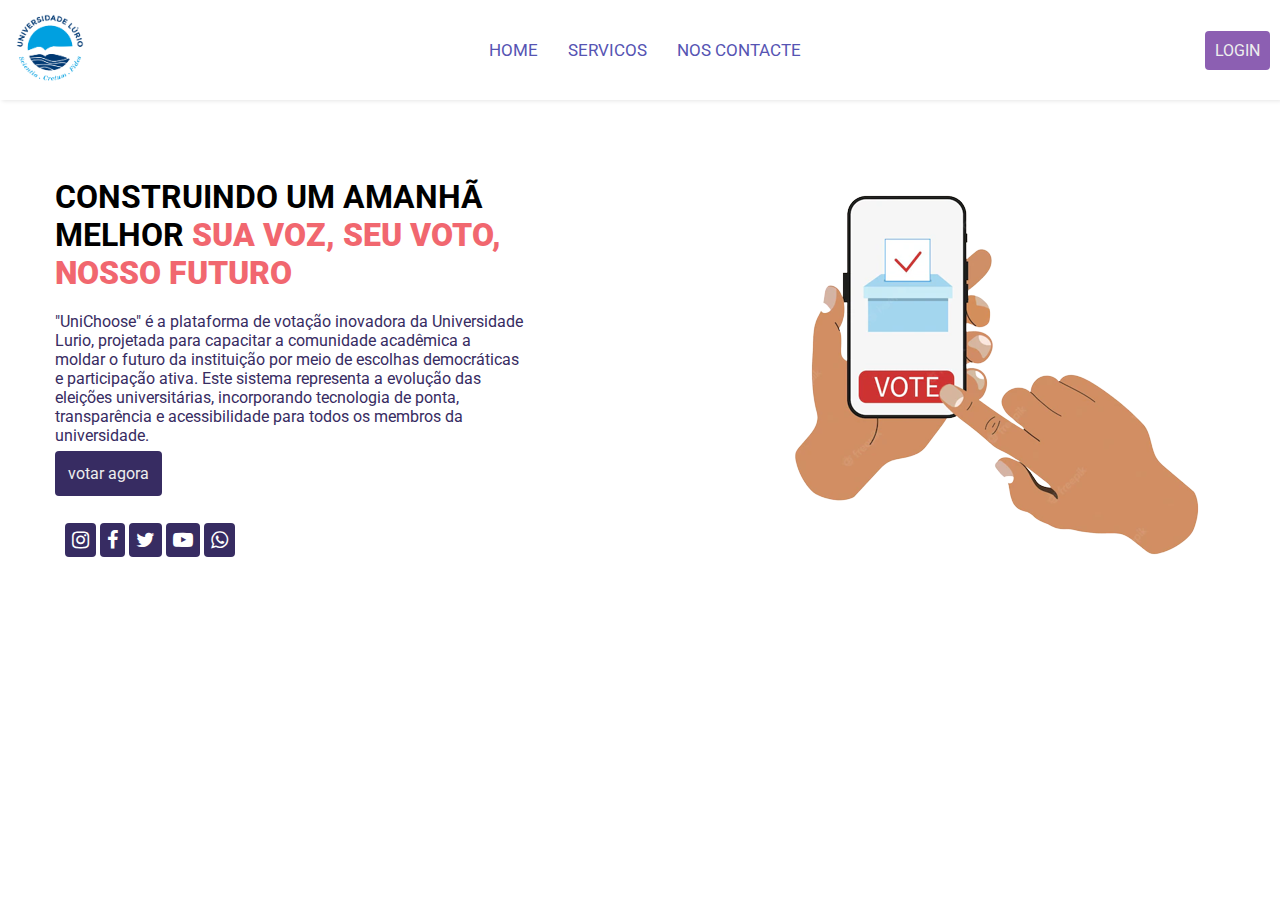
<file: Index.html>
<!DOCTYPE html>
<html>
<head>
    <link rel="shortcut icon" href="imagens/309480124_617936913180048_8810415709311915754_n__1_-removebg-preview.png" type="image/x-icon">
    <link rel="stylesheet" href="css/estilo.css">
    <meta charset="UTF-8" />
    <link rel="stylesheet" href="https://cdnjs.cloudflare.com/ajax/libs/font-awesome/4.7.0/css/font-awesome.min.css">
    <title>Pagina Inicial</title>
</head>
<body>
    <!*--- NAV   --!>
    <nav>
        <div class="logoImg"><img src="imagens/309480124_617936913180048_8810415709311915754_n__1_-removebg-preview.png" alt="" srcset="">
        </div>
        <ul>
            <li> <a href="#">Home</a></li>
            <li> <a href="#">Servicos</a></li>
            <li> <a href="#">nos contacte</a></li>
            <li id="mobileLogin"> <a href="login.html"><button>LIGIN</button></a></li>         
        </ul>
        <a href="login.html">        <div class="login">LOGIN</div>
        </a>
        <div class="menu-icon"> <img src="imagens/menu.png" alt=""></div>
    </nav>

    <div  class="container">
             <main>
            <div class="text-bx">
                <h1>Construindo um Amanhã Melhor <b>Sua Voz, Seu Voto, Nosso Futuro</b></h1>
                <p> 
                    "UniChoose" é a plataforma de votação inovadora da Universidade Lurio, projetada para capacitar a comunidade acadêmica a moldar o futuro da instituição por meio de escolhas democráticas e participação ativa. Este sistema representa a evolução das eleições universitárias, incorporando tecnologia de ponta, transparência e acessibilidade para todos os membros da universidade.</p>
                <br>    
                <a id="vota" href="login.html">  votar agora</a>
                <div class="medias-sociais">
                    <a href="#"> <i class="fa fa-instagram"></i></a>
                    <a href="#"> <i class="fa fa-facebook"></i></a>
                    <a href="#"> <i class="fa fa-twitter"></i></a>
                    <a href="#"> <i class="fa fa-youtube-play"></i></a>
                    <a href="#"> <i class="fa fa-whatsapp"></i></a>
                </div>
            </div>
            <div class="img-bx">
                <img src="imagens/image-removebg-preview.png" alt="">
            </div>
        </main>
    </div>
    <script src="js/main.js"></script>
</body>
</html>
</file>
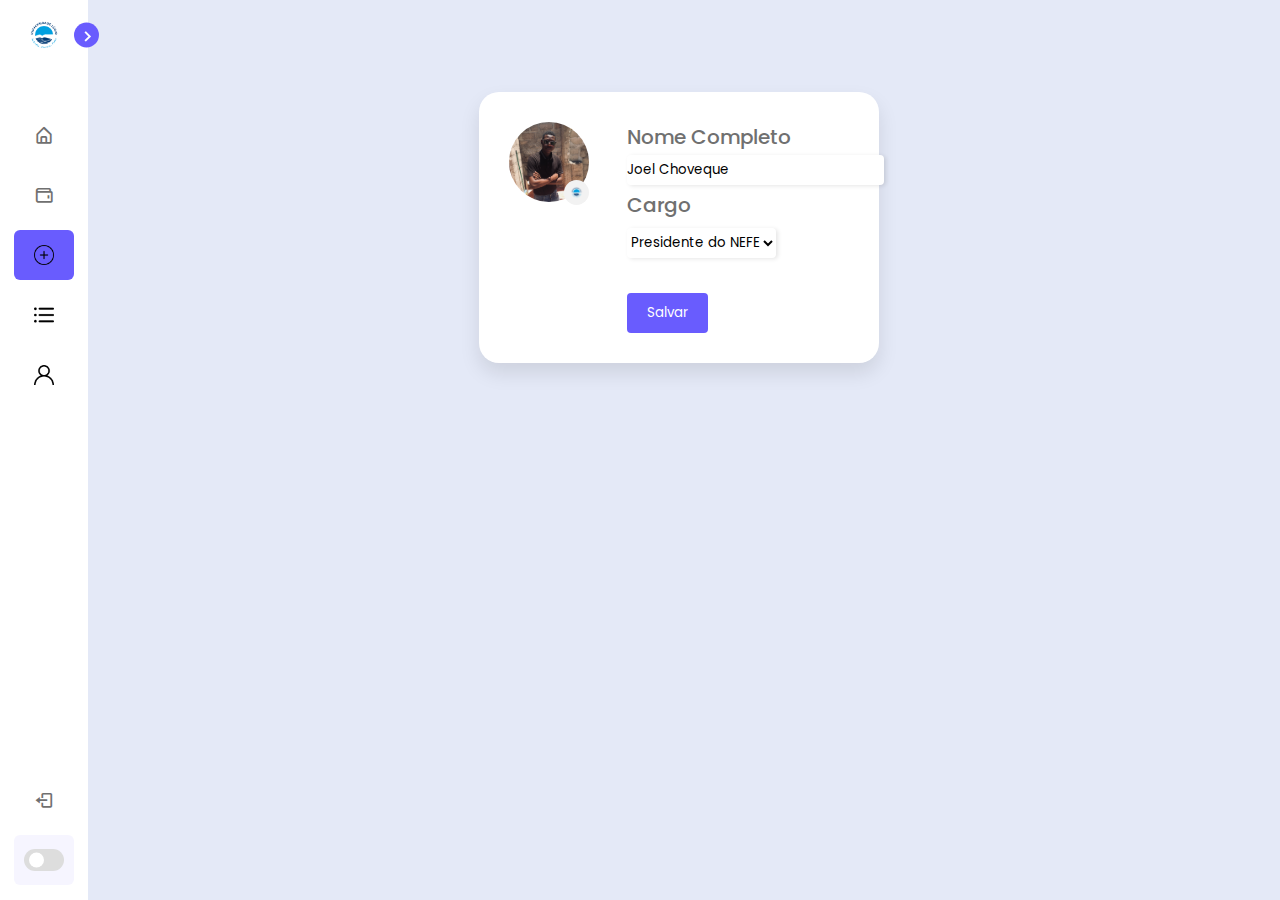
<file: CadastroCandidato.html>
<!-- Coding by CodingLab | www.codinglabweb.com -->
<!DOCTYPE html>
<html lang="en">
<head>
    <link rel="shortcut icon" href="imagens/309480124_617936913180048_8810415709311915754_n__1_-removebg-preview.png" type="image/x-icon">
    
    <link rel="stylesheet" href="css/UniChoice.css">
    <meta charset="UTF-8">
    <meta http-equiv="X-UA-Compatible" content="IE=edge">
    <meta name="viewport" content="width=device-width, initial-scale=1.0">
    <script src="https://code.jquery.com/jquery-3.6.0.min.js"></script>
    <!----======== CSS ======== -->
    <link rel="stylesheet" href="css/cadastroCandidato.css">
    <!----===== Boxicons CSS ===== -->
	<link rel="stylesheet" href="css/">
    <link href='https://unpkg.com/boxicons@2.1.1/css/boxicons.min.css' rel='stylesheet'>
    
</head>
<title>CadastroCandidato</title>
<body>
    <nav class="sidebar close">
        <header>
            <div class="image-text">
                <span class="image">
                    <img src="imagens/309480124_617936913180048_8810415709311915754_n__1_-removebg-preview.png" alt="">
                </span>

                <div class="text logo-text">
                    <span class="name">UniChoice</span>
                    <span class="profession">Unilurio</span>
                </div>
            </div>

            <i class='bx bx-chevron-right toggle'></i>
        </header>

        <div class="menu-bar">
            <div class="menu">

                <li class="search-box">
                    <i class='bx bx-search icon'></i>
                    <input type="text" placeholder="Search...">
                </li>

                <ul class="menu-links">
                    <li class="nav-link">
                        <a  href="ResumoAdmin.html">
                            <i class='bx bx-home-alt icon' ></i>
                            <span class="text nav-text">Dashboard</span>
                        </a>
                    </li>
                    <li class="nav-link">
                        <a id="" href="CadastroTitulo.html">
                            <i class="bx bx-wallet icon"></i>
                            <span class="text nav-text"> Add Eleicao</span>
                        </a>
                    </li>
                    <li class="nav-link">
                        <a id="aberto" href="CadastroCandidato.html">
                            <img src="imagens/icon/add (1).png" alt="">&nbsp;&nbsp;&nbsp;&nbsp;&nbsp;
                            <span class="text nav-text">Add Candidato</span>
                        </a>
                    <li class="nav-link">
                      <a id="" href="GerenciamentoUniChoice.html">
                          <img src="imagens/icon/list.png" alt="">&nbsp;&nbsp;&nbsp;&nbsp;&nbsp;
                          <span class="text nav-text">Lista</span>
                      </a>

                  </li>
                    <li class="nav-link">
                        <a  href="Perfiladmin.html">
                            <img src="imagens/icon/user.png" alt="">&nbsp;&nbsp;&nbsp;&nbsp;&nbsp;
                            <span class="text nav-text">Perfil</span>
                        </a>
                    </li>

                </ul>
            </div>

            <div class="bottom-content">
                <li class="">
                    <a href="login.html">
                        <i class='bx bx-log-out icon' ></i>
                        <span class="text nav-text">sair</span>
                    </a>
                </li>

                <li class="mode">
                    <div class="sun-moon">
                        <i class='bx bx-moon icon moon'></i>
                        <i class='bx bx-sun icon sun'></i>
                    </div>
                    <span class="mode-text text">Modo escuro</span>

                    <div class="toggle-switch">
                        <span class="switch"></span>
                    </div>
                </li>
            </div>
        </div>
    </nav>

    <section class="home">
        <div class="text">
            <div class="cataoBody">
                <div class="card">
                    <div class="left">
                        <label for="profileImageInput">
                            <img class="profile_img" src="imagens/IMG_0091.jpg" alt="">
                            <div class="flag_wrapper">
                                <img class="flag" src="imagens/309480124_617936913180048_8810415709311915754_n__1_-removebg-preview.png" alt="South Korean Flag" />
                            </div>
                        </label>
                        <input type="file" id="profileImageInput" style="display: none;">
                    </div>
                    <div class="right">
                        <div class="right">
                            <!-- Add the form for editing here -->
                            <form class="is-readonly">
                                <div class="form-group">
                                    <label for="editName">Nome Completo</label>
                                    <input type="text" class="form-control no-border" id="editName" placeholder="Name" value="Joel Choveque" >
                                </div>
                                <p></p>
                                <div class="form-group">
                                    <label for="editCurso">Cargo</label><p></p>
                                    <select class="form-control no-border" id="editCurso">
                                        <option value="Engenharia Informatica">Presidente do NEFE</option>
                                        <option value="Outro Curso">Regito academico</option>
                                        <option value="Mais Opções">Mais Opções</option>
                                        <option value="Etc">Etc</option>
                                    </select>
                                    <p></p>
                                    <p></p>
                                </div>
                                <br>
                                <button type="button" class="btn btn-default btn-edit">Salvar</button>
                            </form>
                            <!-- End of the form -->
                        </div>
                        <!-- ... (o restante do seu código permanece o mesmo) ... -->
                    </div>
                </div>
            </div>
        </div>
    </section>
    

    <!-- JavaScript code for toggling edit mode and saving changes -->
    <script>
        $(document).ready(function(){
            $('.btn-edit').on('click', function(){
                var $form = $(this).closest('form');
                var isReadonly = $form.hasClass('is-readonly');
                
                if (isReadonly) {
                    $form.find('input').prop('disabled', false);
                    $(this).text('Salvar');
                } else {
                    $form.find('Salvar').prop('disabled', false);
                   
                }
                
                $form.toggleClass('is-readonly');
            });
    
            $('#profileImageInput').on('change', function() {
                var input = this;
                if (input.files && input.files[0]) {
                    var reader = new FileReader();
    
                    reader.onload = function(e) {
                        // Exiba a imagem carregada no elemento de imagem com a classe 'profile_img'
                        $('.profile_img').attr('src', e.target.result);
                    };
    
                    reader.readAsDataURL(input.files[0]);
                }
            });
        });


    </script>
     

    <script src="js/script.js"></script>

</body>
</html>
</file>
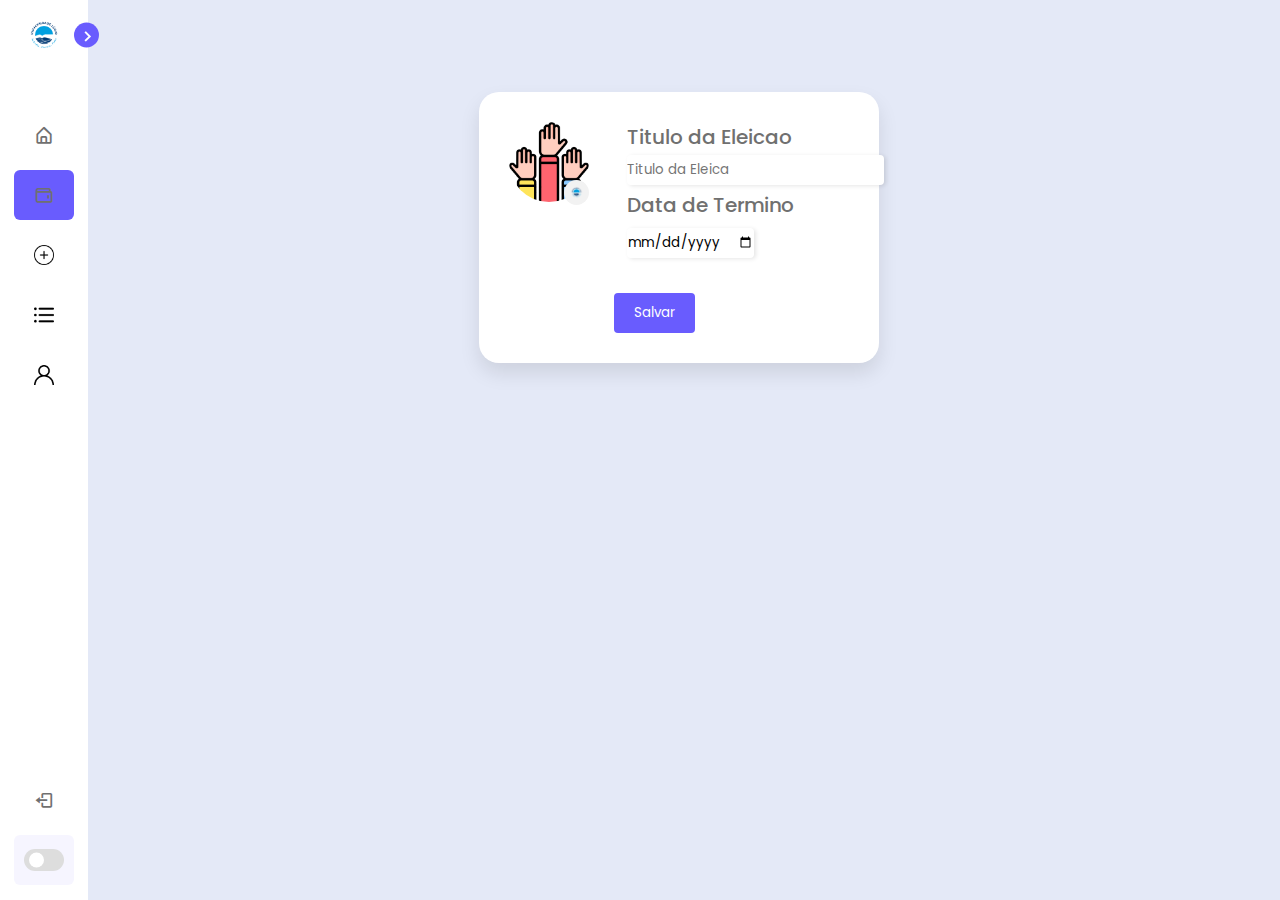
<file: CadastroTitulo.html>
<!-- Coding by CodingLab | www.codinglabweb.com -->
<!DOCTYPE html>
<html lang="en">
<head>
    <link rel="shortcut icon" href="imagens/309480124_617936913180048_8810415709311915754_n__1_-removebg-preview.png" type="image/x-icon">
    
    <link rel="stylesheet" href="css/UniChoice.css">
    <meta charset="UTF-8">
    <meta http-equiv="X-UA-Compatible" content="IE=edge">
    <meta name="viewport" content="width=device-width, initial-scale=1.0">
    <script src="https://code.jquery.com/jquery-3.6.0.min.js"></script>
    <!----======== CSS ======== -->
    <link rel="stylesheet" href="css/cadastroCandidato.css">
    <!----===== Boxicons CSS ===== -->
	<link rel="stylesheet" href="css/">
    <link href='https://unpkg.com/boxicons@2.1.1/css/boxicons.min.css' rel='stylesheet'>
    
</head>
<title>CadastroCandidato</title>
<body>
    <nav class="sidebar close">
        <header>
            <div class="image-text">
                <span class="image">
                    <img src="imagens/309480124_617936913180048_8810415709311915754_n__1_-removebg-preview.png" alt="">
                </span>

                <div class="text logo-text">
                    <span class="name">UniChoice</span>
                    <span class="profession">Unilurio</span>
                </div>
            </div>

            <i class='bx bx-chevron-right toggle'></i>
        </header>

        <div class="menu-bar">
            <div class="menu">

                <li class="search-box">
                    <i class='bx bx-search icon'></i>
                    <input type="text" placeholder="Search...">
                </li>

                <ul class="menu-links">
                    <li class="nav-link">
                        <a  href="ResumoAdmin.html">
                            <i class='bx bx-home-alt icon' ></i>
                            <span class="text nav-text">Dashboard</span>
                        </a>
                    </li>
                    <li class="nav-link">
                        <a id="aberto" href="CadastroTitulo.html">
                            <i class="bx bx-wallet icon"></i>
                            <span class="text nav-text"> Add Eleicao</span>
                        </a>
                    </li>
                    <li class="nav-link">
                        <a id="" href="CadastroCandidato.html">
                            <img src="imagens/icon/add (1).png" alt="">&nbsp;&nbsp;&nbsp;&nbsp;&nbsp;
                            <span class="text nav-text">Add Candidato</span>
                        </a>

                    <li class="nav-link">
                      <a id="" href="GerenciamentoUniChoice.html">
                          <img src="imagens/icon/list.png" alt="">&nbsp;&nbsp;&nbsp;&nbsp;&nbsp;
                          <span class="text nav-text">Lista</span>
                      </a>

                  </li>
                    <li class="nav-link">
                        <a  href="Perfiladmin.html">
                            <img src="imagens/icon/user.png" alt="">&nbsp;&nbsp;&nbsp;&nbsp;&nbsp;
                            <span class="text nav-text">Perfil</span>
                        </a>
                    </li>

                </ul>
            </div>

            <div class="bottom-content">
                <li class="">
                    <a href="login.html">
                        <i class='bx bx-log-out icon' ></i>
                        <span class="text nav-text">sair</span>
                    </a>
                </li>

                <li class="mode">
                    <div class="sun-moon">
                        <i class='bx bx-moon icon moon'></i>
                        <i class='bx bx-sun icon sun'></i>
                    </div>
                    <span class="mode-text text">Modo escuro</span>

                    <div class="toggle-switch">
                        <span class="switch"></span>
                    </div>
                </li>
            </div>
        </div>
    </nav>

    <section class="home">
        <div class="text">
            <div class="cataoBody">
                <div class="card">
                    <div class="left">
                        <label for="profileImageInput">
                            <img class="profile_img" src="imagens/icon/raise-hand.png" alt="">
                            <div class="flag_wrapper">
                                <img class="flag" src="imagens/309480124_617936913180048_8810415709311915754_n__1_-removebg-preview.png" alt="South Korean Flag" />
                            </div>
                        </label>
                        <input type="file" id="profileImageInput" style="display: none;">
                    </div>
                    <div class="right">
                        <div class="right">
                            <!-- Add the form for editing here -->
                            <form class="is-readonly">
                                <div class="form-group">
                                    <label for="editName">Titulo da Eleicao</label>
                                    <input type="text" class="form-control no-border" id="editName" placeholder="Titulo da Eleica" value="" >
                                   

                                </div>
                                <p></p>
                                <div class="form-group">
                                    <label for="editDate">Data de Termino</label><p></p>
                                    <input type="date" class="form-control no-border" id="editDate" placeholder="Date">
                                </div>
                                <p></p>

                                    <p></p>
                                    <p></p>
                                </div>
                                <br>
                                <button type="button" class="btn btn-default btn-edit">Salvar</button>
                            </form>
                            <!-- End of the form -->
                        </div>
                        <!-- ... (o restante do seu código permanece o mesmo) ... -->
                    </div>
                </div>
            </div>
        </div>
    </section>
    

    <!-- JavaScript code for toggling edit mode and saving changes -->


    <script src="js/script.js"></script>

</body>
</html>
</file>
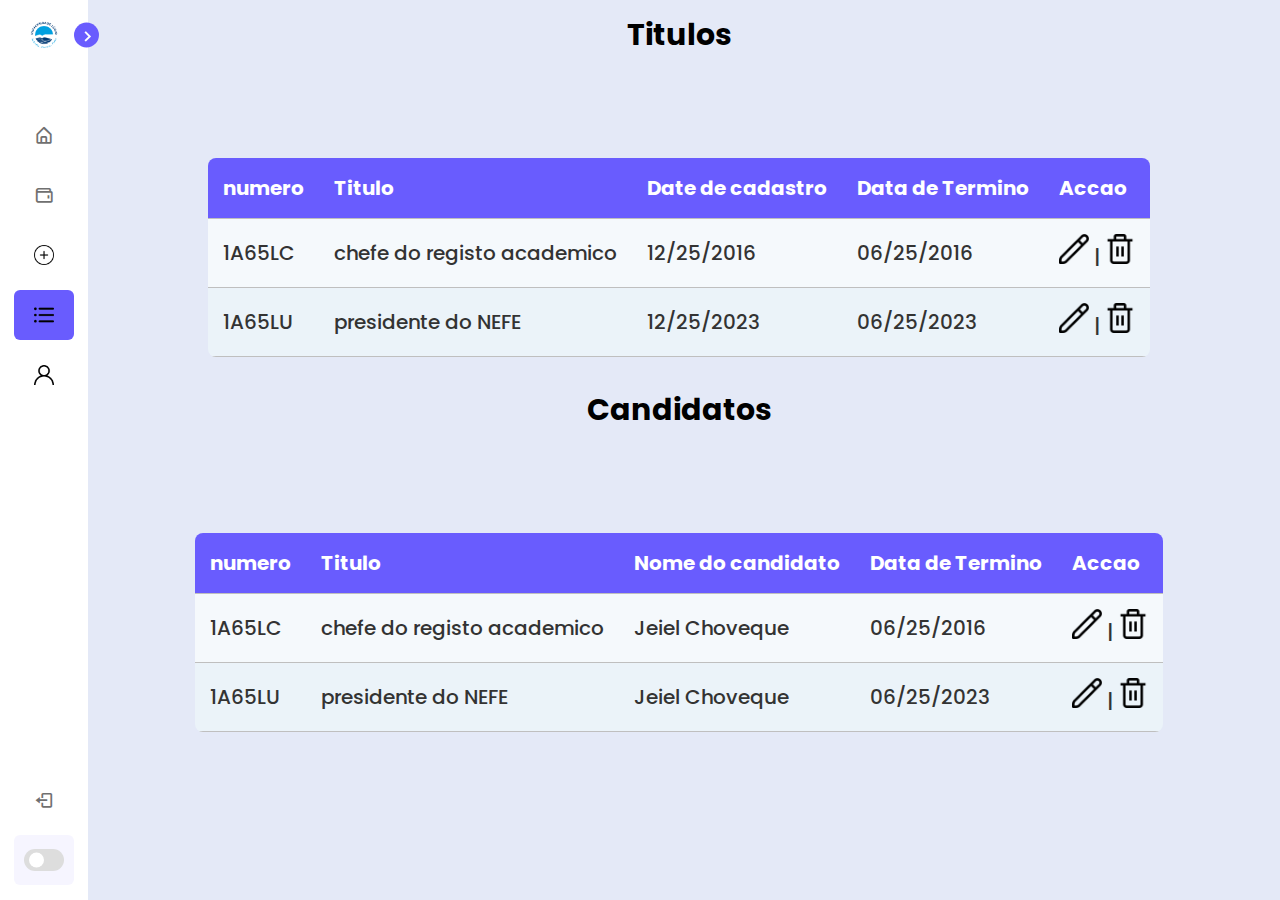
<file: GerenciamentoUniChoice.html>
<!-- Coding by CodingLab | www.codinglabweb.com -->
<!DOCTYPE html>
<html lang="en">
<head>
    <link rel="shortcut icon" href="imagens/309480124_617936913180048_8810415709311915754_n__1_-removebg-preview.png" type="image/x-icon">
    
  
    <meta charset="UTF-8">
    <meta http-equiv="X-UA-Compatible" content="IE=edge">
    <meta name="viewport" content="width=device-width, initial-scale=1.0">
    <script src="https://code.jquery.com/jquery-3.6.0.min.js"></script>
    <!----======== CSS ======== -->
    <link rel="stylesheet" href="css/perfil.css">
    <link rel="stylesheet" href="css/GerenciamentoUniChoice.css">
    <!----===== Boxicons CSS ===== -->
	<link rel="stylesheet" href="css/">
    <link href='https://unpkg.com/boxicons@2.1.1/css/boxicons.min.css' rel='stylesheet'>
    
</head>
<title>Lista</title>
<body>
 
  <nav class="sidebar close">
    <header>
        <div class="image-text">
            <span class="image">
                <img src="imagens/309480124_617936913180048_8810415709311915754_n__1_-removebg-preview.png" alt="">
            </span>

            <div class="text logo-text">
                <span class="name">UniChoice</span>
                <span class="profession">Unilurio</span>
            </div>
        </div>

        <i class='bx bx-chevron-right toggle'></i>
    </header>

    <div class="menu-bar">
        <div class="menu">

            <ul class="menu-links">
                <li class="nav-link">
                    <a  href="ResumoAdmin.html">
                        <i class='bx bx-home-alt icon' ></i>
                        <span class="text nav-text">Dashboard</span>
                    </a>
                </li>
                <li class="nav-link">
                    <a id="" href="CadastroTitulo.html">
                        <i class="bx bx-wallet icon"></i>
                        <span class="text nav-text"> Add Eleicao</span>
                    </a>
                </li>
                <li class="nav-link">
                    <a id="" href="CadastroCandidato.html">
                        <img src="imagens/icon/add (1).png" alt="">&nbsp;&nbsp;&nbsp;&nbsp;&nbsp;
                        <span class="text nav-text">Add Candidato</span>
                    </a>

                <li class="nav-link">
                  <a id="aberto" href="GerenciamentoUniChoice.html">
                      <img src="imagens/icon/list.png" alt="">&nbsp;&nbsp;&nbsp;&nbsp;&nbsp;
                      <span class="text nav-text">Lista</span>
                  </a>

              </li>
                <li class="nav-link">
                    <a  href="Perfiladmin.html">
                        <img src="imagens/icon/user.png" alt="">&nbsp;&nbsp;&nbsp;&nbsp;&nbsp;
                        <span class="text nav-text">Perfil</span>
                    </a>
                </li>

            </ul>
        </div>

        <div class="bottom-content">
            <li class="">
                <a href="login.html">
                    <i class='bx bx-log-out icon' ></i>
                    <span class="text nav-text">sair</span>
                </a>
            </li>

            <li class="mode">
                <div class="sun-moon">
                    <i class='bx bx-moon icon moon'></i>
                    <i class='bx bx-sun icon sun'></i>
                </div>
                <span class="mode-text text">Modo escuro</span>

                <div class="toggle-switch">
                    <span class="switch"></span>
                </div>
            </li>
        </div>
    </div>
</nav>

<section class="home">
    <div class="text">
            
            <h1>Titulos</h1>  
            <div id="jeiel">
                <div class="container">
   
                    <table class="rwd-table">
                      <tbody>
                        <tr>
                          <th>numero</th>
                          <th>Titulo</th>
                          <th>Date de cadastro</th>
                          <th>Data de Termino</th> 
                          <th>Accao</th>              
                        </tr>
                        <tr>
                          <td data-th="id">
                            1A65LC
                          </td>
                          <td data-th=" Titulo">
                            chefe do registo academico 
                          </td>
                          <td data-th="Date de cadastro">
                              12/25/2016
                          </td>
                          <td data-th="Date de cadastro">
                            06/25/2016
                            <td data-th="Date de cadastro">
                              <div class="accao"> <img src="imagens/icon/pencil.png" alt=""> | <img src="imagens/icon/trash.png" alt=""></div>
                         </tr>
                         <tr>
                          <td data-th="id">
                              1A65LU
                          </td>
                          <td data-th=" Titulo">
                            presidente do NEFE
                          </td>
                          <td data-th="Date de cadastro">
                              12/25/2023
                          </td>
                          <td data-th="Date de cadastro">
                            06/25/2023
                            <td data-th="Date de cadastro">
                                <div class="accao"> <img src="imagens/icon/pencil.png" alt=""> | <img src="imagens/icon/trash.png" alt=""></div>
                         </tr>
                      </tbody>
                    </table>

                    <br>
                    <h1>Candidatos</h1>
                    <table class="rwd-table">
                      <tbody>
                        <tr>
                          <th>numero</th>
                          <th>Titulo</th>
                          <th>Nome do candidato</th>
                          <th>Data de Termino</th> 
                          <th>Accao</th>              
                        </tr>
                        <tr>
                          <td data-th="id">
                            1A65LC
                          </td>
                          <td data-th=" Titulo">
                            chefe do registo academico 
                          </td>
                          <td data-th="Date de cadastro">
                            Jeiel Choveque
                          </td>
                          <td data-th="Date de cadastro">
                            06/25/2016
                            <td data-th="Date de cadastro">
                              <div class="accao"> <img src="imagens/icon/pencil.png" alt=""> | <img src="imagens/icon/trash.png" alt=""></div>
                         </tr>
                         <tr>
                          <td data-th="id">
                              1A65LU
                          </td>
                          <td data-th=" Titulo">
                            presidente do NEFE
                          </td>
                          <td data-th="Date de cadastro">
                              Jeiel Choveque
                          </td>
                          <td data-th="Date de cadastro">
                            06/25/2023
                            <td data-th="Date de cadastro">
                                <div class="accao"> <img src="imagens/icon/pencil.png" alt=""> | <img src="imagens/icon/trash.png" alt=""></div>
                         </tr>
                      </tbody>
                    </table>
                  </div>                   
            </div>
                


        </div>
    </section>

    <!-- JavaScript code for toggling edit mode and saving changes -->
    <script>
        $(document).ready(function(){
            $('.btn-edit').on('click', function(){
                var $form = $(this).closest('form');
                var isReadonly = $form.hasClass('is-readonly');
                
                if (isReadonly) {
                    $form.find('input').prop('disabled', false);
                    $(this).text('Save');
                } else {
                    $form.find('input').prop('disabled', true);
                    $(this).text('Edit');
                }
                
                $form.toggleClass('is-readonly');
            });
    
            $('#profileImageInput').on('change', function() {
                var input = this;
                if (input.files && input.files[0]) {
                    var reader = new FileReader();
    
                    reader.onload = function(e) {
                        // Exiba a imagem carregada no elemento de imagem com a classe 'profile_img'
                        $('.profile_img').attr('src', e.target.result);
                    };
    
                    reader.readAsDataURL(input.files[0]);
                }
            });
        });


    </script>
     

    <script src="js/script.js"></script>

</body>
</html>
</file>
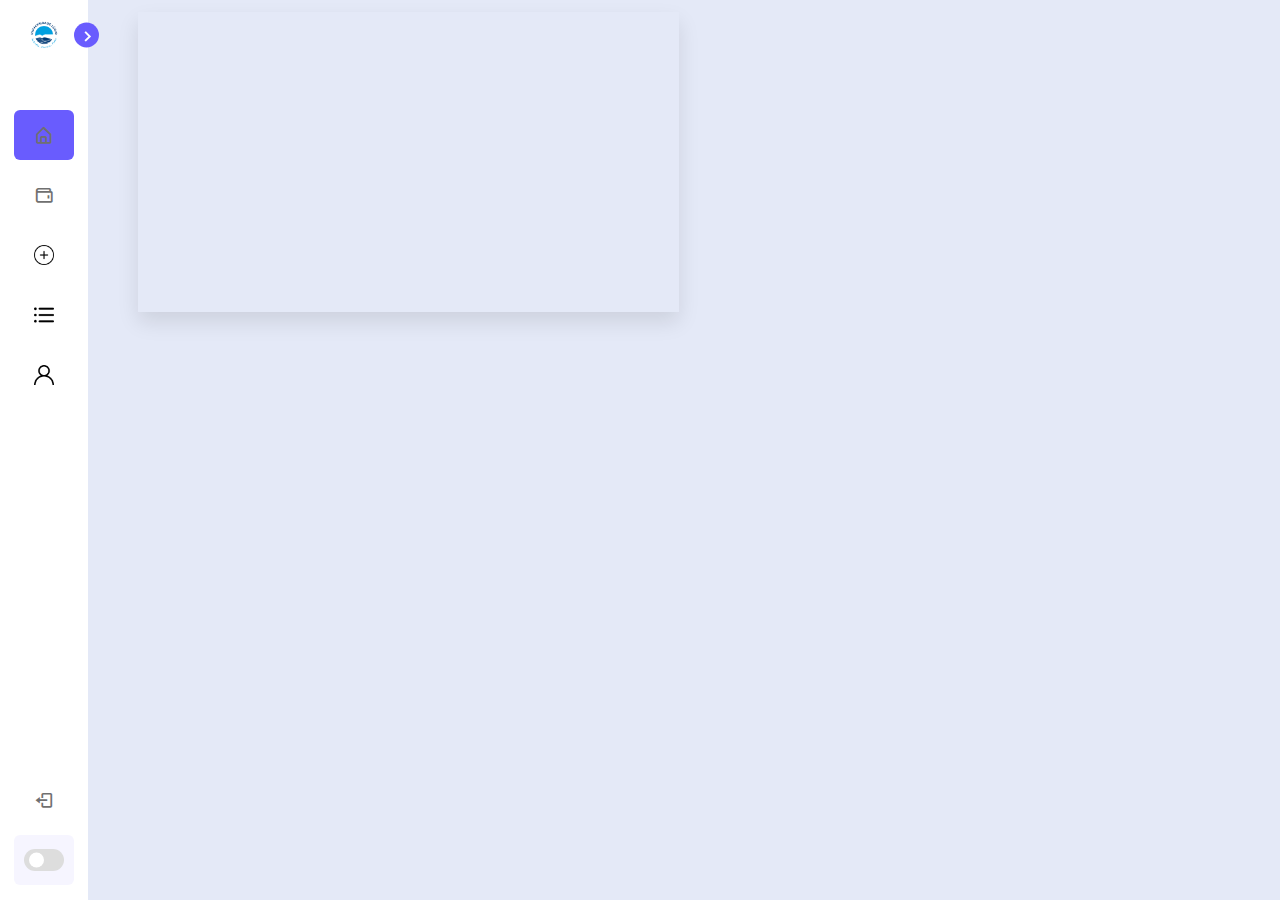
<file: indexAdmin.html>
<!-- Coding by CodingLab | www.codinglabweb.com -->
<!DOCTYPE html>
<html lang="en">
<head>
    <link rel="shortcut icon" href="imagens/309480124_617936913180048_8810415709311915754_n__1_-removebg-preview.png" type="image/x-icon">
    
    <link rel="stylesheet" href="css/UniChoice.css">
    <meta charset="UTF-8">
    <meta http-equiv="X-UA-Compatible" content="IE=edge">
    <meta name="viewport" content="width=device-width, initial-scale=1.0">
    <script src="https://code.jquery.com/jquery-3.6.0.min.js"></script>
    <!----======== CSS ======== -->
    <link rel="stylesheet" href="css/indexAdmin.css">
    <!----===== Boxicons CSS ===== -->
	<link rel="stylesheet" href="css/">
    <link href='https://unpkg.com/boxicons@2.1.1/css/boxicons.min.css' rel='stylesheet'>
    
</head>
<title>indexAdmin</title>
<body>
    <nav class="sidebar close">
        <header>
            <div class="image-text">
                <span class="image">
                    <img src="imagens/309480124_617936913180048_8810415709311915754_n__1_-removebg-preview.png" alt="">
                </span>

                <div class="text logo-text">
                    <span class="name">UniChoice</span>
                    <span class="profession">Unilurio</span>
                </div>
            </div>

            <i class='bx bx-chevron-right toggle'></i>
        </header>

        <div class="menu-bar">
            <div class="menu">

                <li class="search-box">
                    <i class='bx bx-search icon'></i>
                    <input type="text" placeholder="Search...">
                </li>

                <ul class="menu-links">
                    <li class="nav-link">
                        <a id="aberto" href="UniChoose.html">
                            <i class='bx bx-home-alt icon' ></i>
                            <span class="text nav-text">Dashboard</span>
                        </a>
                    </li>
                    <li class="nav-link">
                        <a id="" href="CadastroTitulo.html">
                            <i class="bx bx-wallet icon"></i>
                            <span class="text nav-text"> Add Eleicao</span>
                        </a>
                    </li>
                    <li class="nav-link">
                        <a id="" href="CadastroCandidato.html">
                            <img src="imagens/icon/add (1).png" alt="">&nbsp;&nbsp;&nbsp;&nbsp;&nbsp;
                            <span class="text nav-text">Add Candidato</span>
                        </a>
                    <li class="nav-link">
                      <a id="" href="GerenciamentoUniChoice.html">
                          <img src="imagens/icon/list.png" alt="">&nbsp;&nbsp;&nbsp;&nbsp;&nbsp;
                          <span class="text nav-text">Lista</span>
                      </a>

                  </li>
                    <li class="nav-link">
                        <a  href="Perfiladmin.html">
                            <img src="imagens/icon/user.png" alt="">&nbsp;&nbsp;&nbsp;&nbsp;&nbsp;
                            <span class="text nav-text">Perfil</span>
                        </a>
                    </li>

                </ul>
            </div>

            <div class="bottom-content">
                <li class="">
                    <a href="login.html">
                        <i class='bx bx-log-out icon' ></i>
                        <span class="text nav-text">sair</span>
                    </a>
                </li>

                <li class="mode">
                    <div class="sun-moon">
                        <i class='bx bx-moon icon moon'></i>
                        <i class='bx bx-sun icon sun'></i>
                    </div>
                    <span class="mode-text text">Modo escuro</span>

                    <div class="toggle-switch">
                        <span class="switch"></span>
                    </div>
                </li>
            </div>
        </div>
    </nav>

    <section class="home">
        <div class="text">                    
                <div id="chartContainer" style="height: 300px; width: 100%; "></div>
                <script src="https://cdn.canvasjs.com/canvasjs.min.js"></script>        </div>
    </section>
    

  

    <script src="js/script.js"></script>

</body>
</html>
</file>
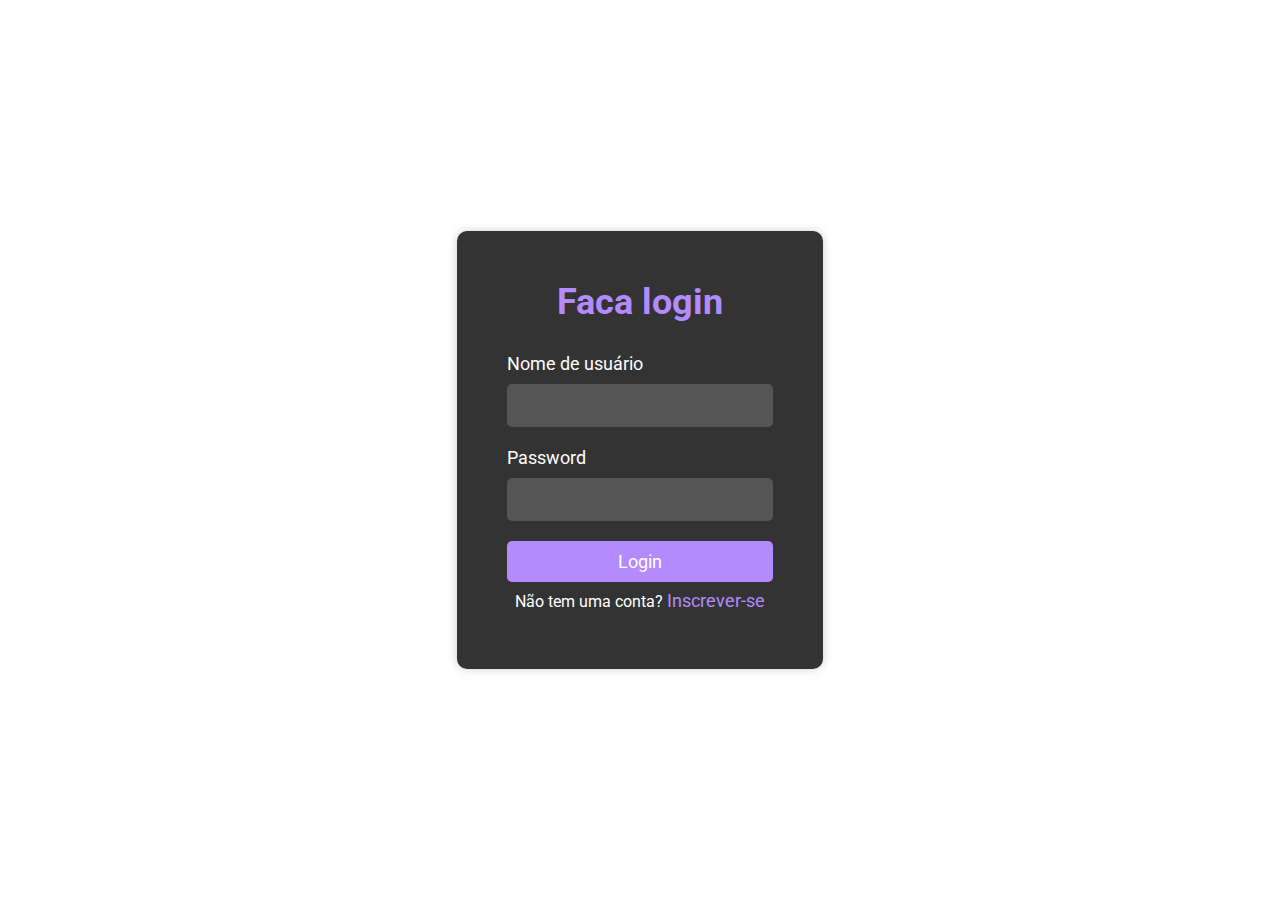
<file: login.html>
<!DOCTYPE html>
<html lang="en">
<head>
    <meta charset="UTF-8">
    <link rel="shortcut icon" href="imagens/309480124_617936913180048_8810415709311915754_n__1_-removebg-preview.png" type="image/x-icon">
    <link rel="stylesheet" href="https://cdnjs.cloudflare.com/ajax/libs/font-awesome/4.7.0/css/font-awesome.min.css">
    <meta name="viewport" content="width=device-width, initial-scale=1.0">
    <link rel="stylesheet" href="css/login.css">
    <title>UniChoice</title>
</head>
<body>
    <div class="container">
        <div class="form-container" id="login-form">
          <h1>Faca  login </h1>
          <form action="UniChoose.html" >
            <label for="username">Nome de usuário</label>
            <input type="text" id="username" name="username" required>
            <label for="password">Password</label>
            <input type="password" id="password" name="password" required>
            <button type="submit">Login</button>
          </form>
          <p>Não tem uma conta? <a href="#" id="signup-link">Inscrever-se</a></p>
        </div>
    
</body>
</html>
</file>
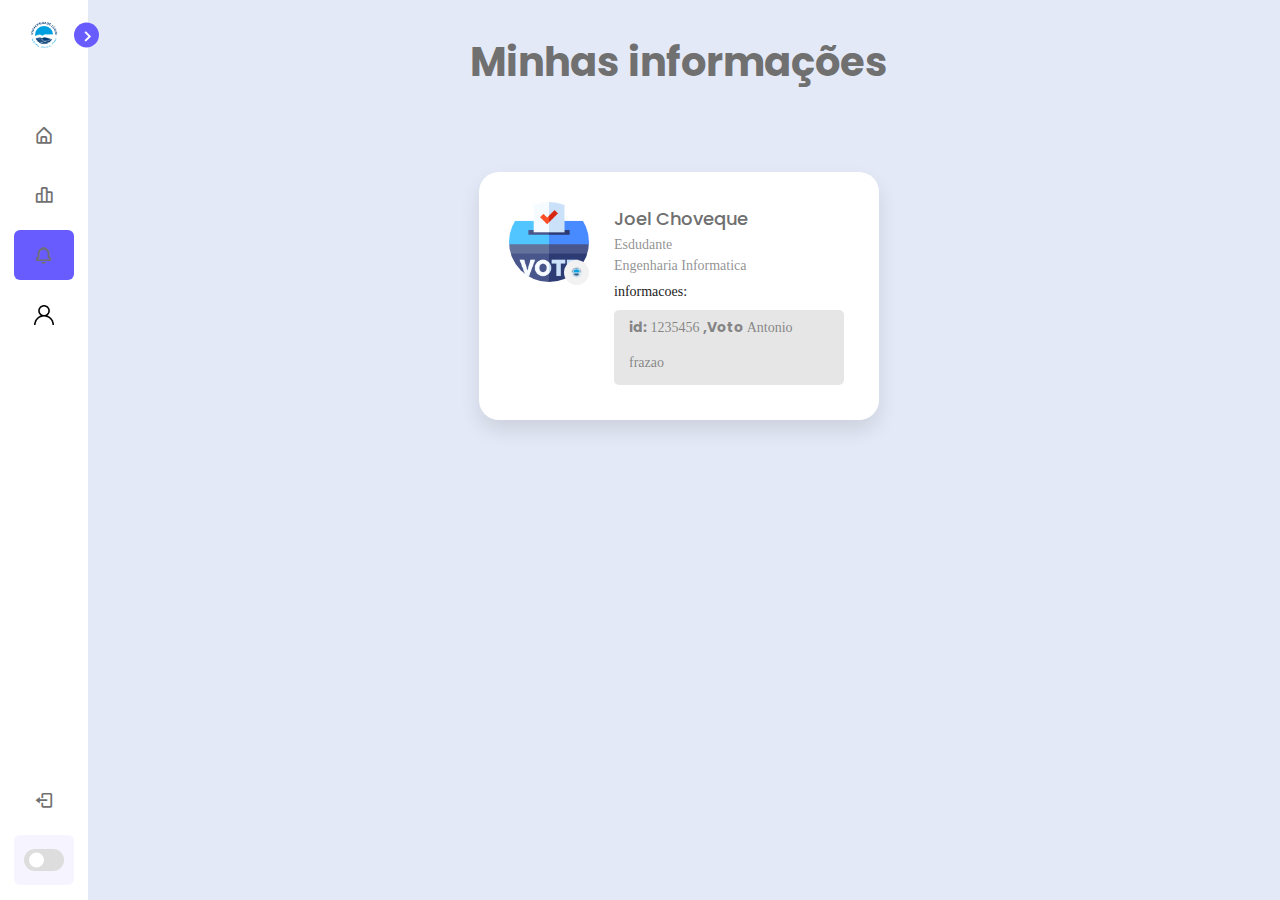
<file: notificacao.html>
<!-- Coding by CodingLab | www.codinglabweb.com -->
<!DOCTYPE html>
<html lang="en">
<head>
    <link rel="shortcut icon" href="imagens/309480124_617936913180048_8810415709311915754_n__1_-removebg-preview.png" type="image/x-icon">
    <link rel="stylesheet" href="css/UniChoice.css">
    <meta charset="UTF-8">
    <meta http-equiv="X-UA-Compatible" content="IE=edge">
    <meta name="viewport" content="width=device-width, initial-scale=1.0">
    
    <!----======== CSS ======== -->
    <link rel="stylesheet" href="css/notificacao.css">
    <!----===== Boxicons CSS ===== -->
	<link rel="stylesheet" href="css/">
    <link href='https://unpkg.com/boxicons@2.1.1/css/boxicons.min.css' rel='stylesheet'>
    
</head>
<title>Notificação</title>
<body>
    <nav class="sidebar close">
        <header>
            <div class="image-text">
                <span class="image">
                    <img src="imagens/309480124_617936913180048_8810415709311915754_n__1_-removebg-preview.png" alt="">
                </span>

                <div class="text logo-text">
                    <span class="name">UniChoice</span>
                    <span class="profession">Unilurio</span>
                </div>
            </div>

            <i class='bx bx-chevron-right toggle'></i>
        </header>

        <div class="menu-bar">
            <div class="menu">

                <li class="search-box">
                    <i class='bx bx-search icon'></i>
                    <input type="text" placeholder="Search...">
                </li>

                <ul class="menu-links">
                    <li class="nav-link">
                        <a  href="UniChoose.html">
                            <i class='bx bx-home-alt icon' ></i>
                            <span class="text nav-text">Dashboard</span>
                        </a>
                    </li>

                    <li class="nav-link">
                        <a href="Resumo.html">
                            <i class='bx bx-bar-chart-alt-2 icon' ></i>
                            <span class="text nav-text">Estatistica</span>
                        </a>
                    </li>

                    <li class="nav-link">
                        <a id="aberto" href="notificacao.html">
                            <i class='bx bx-bell icon'></i>
                            <span class="text nav-text">Notificação</span>
                        </a>
                    </li>

                    <li class="nav-link">
                        <a href="Perfil.html">
                            <img src="imagens/icon/user.png" alt="">&nbsp;&nbsp;&nbsp;&nbsp;&nbsp;
                            <span class="text nav-text">Perfil</span>
                        </a>
                    </li>

                </ul>
            </div>

            <div class="bottom-content">
                <li class="">
                    <a href="login.html">
                        <i class='bx bx-log-out icon' ></i>
                        <span class="text nav-text">sair</span>
                    </a>
                </li>

                <li class="mode">
                    <div class="sun-moon">
                        <i class='bx bx-moon icon moon'></i>
                        <i class='bx bx-sun icon sun'></i>
                    </div>
                    <span class="mode-text text">Modo escuro</span>

                    <div class="toggle-switch">
                        <span class="switch"></span>
                    </div>
                </li>
            </div>
        </div>
    </nav>

    <section class="home">
        <div class="text">
            
            
        <h1>Minhas informações</h1>
			
		<div class="cataoBody">
            <div class="card">
                <div class="left">
                    <img class="profile_img" src="imagens/icon/voting-box.png" alt="">
                    <div class="flag_wrapper">
                        <img class="flag" src="imagens/309480124_617936913180048_8810415709311915754_n__1_-removebg-preview.png" alt="South Korean Flag" />
                    </div>
                </div>
                <div class="right">
                    <h2 class="name">Joel Choveque</h2>
                    <p class="title">Esdudante</p>
                    <p class="location"> Engenharia Informatica</p>
                    <div class="interests">
                        <p class="interests_title">informacoes: </p>
                        <span class="interests_item">
                            <strong>id:</strong
                            > 1235456
                                <strong> ,Voto</strong> Antonio frazao
                            </p></span>
                    </div>
                </div>
            </div>
        </div>
        
    
            
        </section>

    <script src="js/script.js"></script>

</body>
</html>
</file>
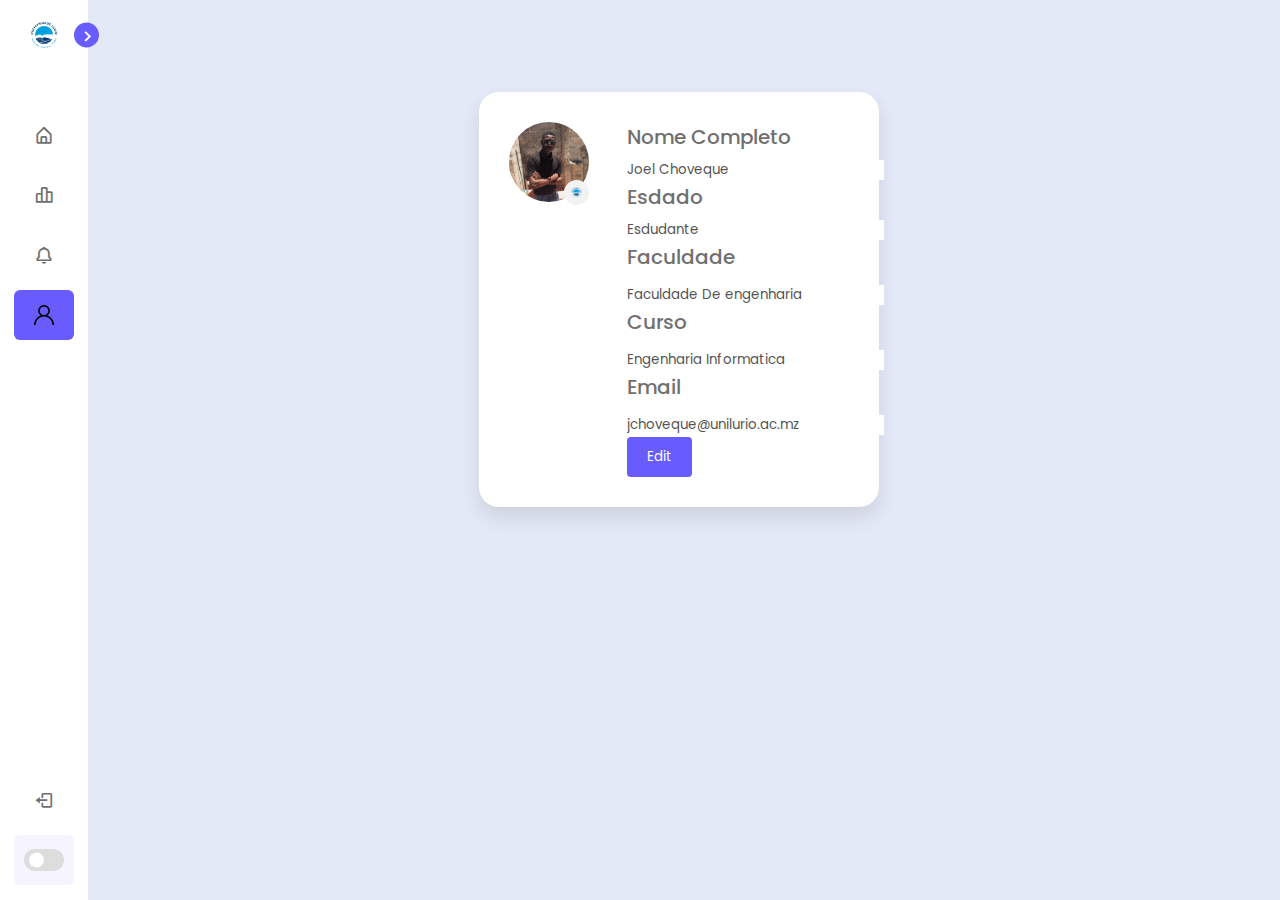
<file: Perfil.html>
<!-- Coding by CodingLab | www.codinglabweb.com -->
<!DOCTYPE html>
<html lang="en">
<head>
    <link rel="shortcut icon" href="imagens/309480124_617936913180048_8810415709311915754_n__1_-removebg-preview.png" type="image/x-icon">
    
    <link rel="stylesheet" href="css/UniChoice.css">
    <meta charset="UTF-8">
    <meta http-equiv="X-UA-Compatible" content="IE=edge">
    <meta name="viewport" content="width=device-width, initial-scale=1.0">
    <script src="https://code.jquery.com/jquery-3.6.0.min.js"></script>
    <!----======== CSS ======== -->
    <link rel="stylesheet" href="css/perfil.css">
    <!----===== Boxicons CSS ===== -->
	<link rel="stylesheet" href="css/">
    <link href='https://unpkg.com/boxicons@2.1.1/css/boxicons.min.css' rel='stylesheet'>
    
</head>
<title>Meu Perfil</title>
<body>
    <nav class="sidebar close">
        <header>
            <div class="image-text">
                <span class="image">
                    <img src="imagens/309480124_617936913180048_8810415709311915754_n__1_-removebg-preview.png" alt="">
                </span>

                <div class="text logo-text">
                    <span class="name">UniChoice</span>
                    <span class="profession">Unilurio</span>
                </div>
            </div>

            <i class='bx bx-chevron-right toggle'></i>
        </header>

        <div class="menu-bar">
            <div class="menu">

                <li class="search-box">
                    <i class='bx bx-search icon'></i>
                    <input type="text" placeholder="Search...">
                </li>

                <ul class="menu-links">
                    <li class="nav-link">
                        <a  href="UniChoose.html">
                            <i class='bx bx-home-alt icon' ></i>
                            <span class="text nav-text">Dashboard</span>
                        </a>
                    </li>

                    <li class="nav-link">
                        <a href="Resumo.html">
                            <i class='bx bx-bar-chart-alt-2 icon' ></i>
                            <span class="text nav-text">Estatistica</span>
                        </a>
                    </li>

                    <li class="nav-link">
                        <a  href="notificacao.html">
                            <i class='bx bx-bell icon'></i>
                            <span class="text nav-text">Notificação</span>
                        </a>
                    </li>

                    <li class="nav-link">
                        <a id="aberto" href="Perfil.html">
                            <img src="imagens/icon/user.png" alt="">&nbsp;&nbsp;&nbsp;&nbsp;&nbsp;
                            <span class="text nav-text">Perfil</span>
                        </a>
                    </li>

                </ul>
            </div>

            <div class="bottom-content">
                <li class="">
                    <a href="login.html">
                        <i class='bx bx-log-out icon' ></i>
                        <span class="text nav-text">sair</span>
                    </a>
                </li>

                <li class="mode">
                    <div class="sun-moon">
                        <i class='bx bx-moon icon moon'></i>
                        <i class='bx bx-sun icon sun'></i>
                    </div>
                    <span class="mode-text text">Modo escuro</span>

                    <div class="toggle-switch">
                        <span class="switch"></span>
                    </div>
                </li>
            </div>
        </div>
    </nav>

    <section class="home">
        <div class="text">
            <div class="cataoBody">
                <div class="card">
                    <div class="left">
                        <label for="profileImageInput">
                            <img class="profile_img" src="imagens/IMG_0091.jpg" alt="">
                            <div class="flag_wrapper">
                                <img class="flag" src="imagens/309480124_617936913180048_8810415709311915754_n__1_-removebg-preview.png" alt="South Korean Flag" />
                            </div>
                        </label>
                        <input type="file" id="profileImageInput" style="display: none;">
                    </div>
                    <div class="right">
                        <div class="right">
                            <!-- Add the form for editing here -->
                            <form class="is-readonly">
                                <div class="form-group">
                                    <label for="editName">Nome Completo</label>
                                    <input type="text" class="form-control no-border" id="editName" placeholder="Name" value="Joel Choveque" disabled>
                                </div>
                                <div class="form-group">
                                    <label for="editStatus">Esdado</label>
                                    <input type="text" class="form-control no-border" id="editStatus" placeholder="Status" value="Esdudante" disabled>
                                </div>
    
                                <div class="form-group">
                                    <label for="editStatus">Faculdade</label><p></p>
                                    <input type="text" class="form-control no-border" id="editStatus" placeholder="Status" value="Faculdade De engenharia" disabled>
                                </div>
                                <div class="form-group">
                                    <label for="editStatus">Curso</label><p></p>
                                    <input type="text" class="form-control no-border" id="editStatus" placeholder="Status" value="Engenharia Informatica" disabled>
                                </div>
                                <div class="form-group">
                                    <label for="editEmail">Email</label><p></p>
                                    <input type="email" class="form-control no-border" id="editEmail" placeholder="Email" value="jchoveque@unilurio.ac.mz" disabled>
                                </div>
                                <!-- Add more input fields here as needed -->
                                <button type="button" class="btn btn-default btn-edit">Edit</button>
                            </form>
                            <!-- End of the form -->
                        </div>
                        <!-- ... (o restante do seu código permanece o mesmo) ... -->
                    </div>
                </div>
            </div>
        </div>
    </section>

    <!-- JavaScript code for toggling edit mode and saving changes -->
    <script>
        
    </script>
     

</body>
</html>
</file>
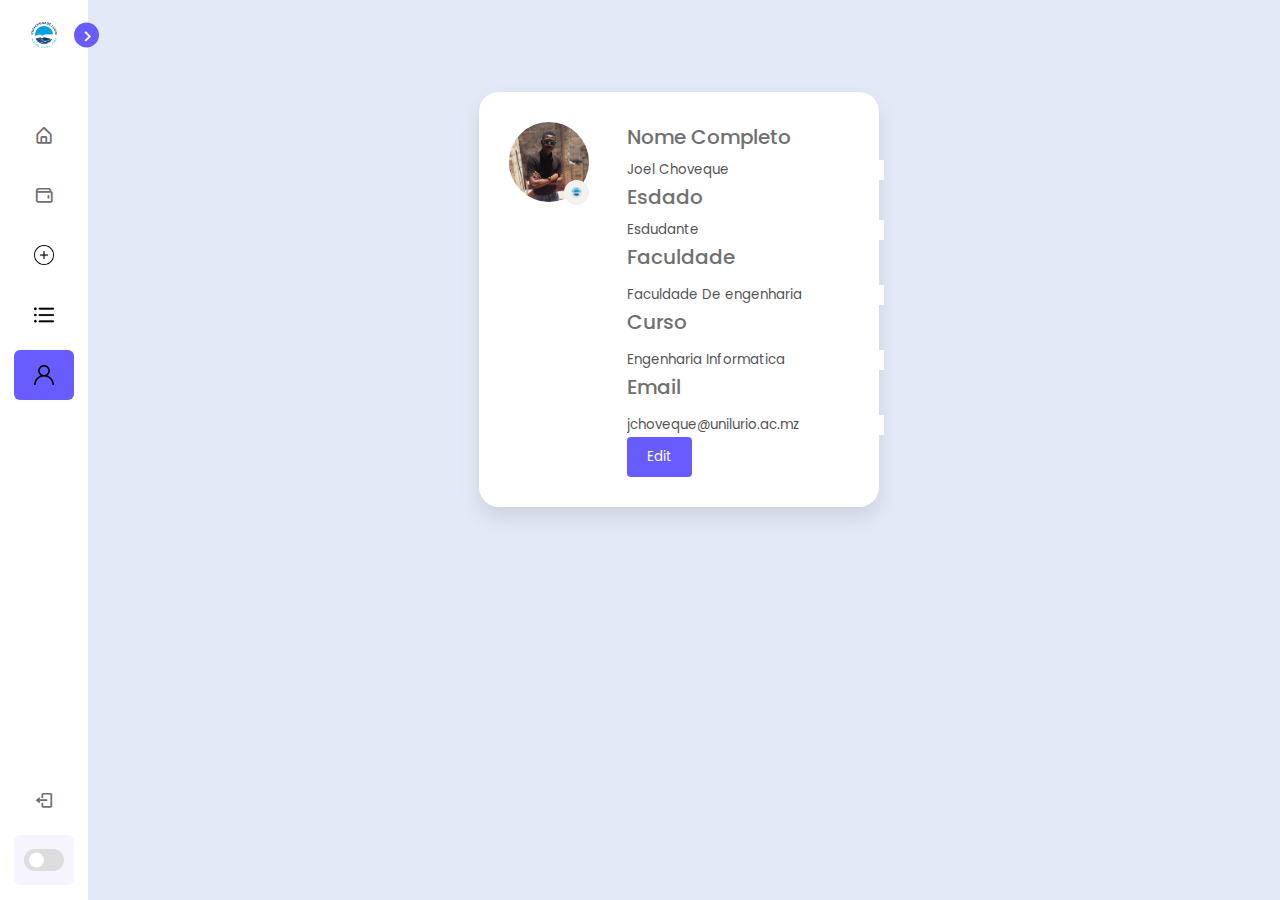
<file: Perfiladmin.html>
<!-- Coding by CodingLab | www.codinglabweb.com -->
<!DOCTYPE html>
<html lang="en">
<head>
    <link rel="shortcut icon" href="imagens/309480124_617936913180048_8810415709311915754_n__1_-removebg-preview.png" type="image/x-icon">
    
    <link rel="stylesheet" href="css/UniChoice.css">
    <meta charset="UTF-8">
    <meta http-equiv="X-UA-Compatible" content="IE=edge">
    <meta name="viewport" content="width=device-width, initial-scale=1.0">
    <script src="https://code.jquery.com/jquery-3.6.0.min.js"></script>
    <!----======== CSS ======== -->
    <link rel="stylesheet" href="css/perfil.css">
    <!----===== Boxicons CSS ===== -->
	<link rel="stylesheet" href="css/">
    <link href='https://unpkg.com/boxicons@2.1.1/css/boxicons.min.css' rel='stylesheet'>
    
</head>
<title>Meu Perfil</title>
<body>
    <nav class="sidebar close">
        <header>
            <div class="image-text">
                <span class="image">
                    <img src="imagens/309480124_617936913180048_8810415709311915754_n__1_-removebg-preview.png" alt="">
                </span>

                <div class="text logo-text">
                    <span class="name">UniChoice</span>
                    <span class="profession">Unilurio</span>
                </div>
            </div>

            <i class='bx bx-chevron-right toggle'></i>
        </header>

        <div class="menu-bar">
            <div class="menu">

      

                <ul class="menu-links">
                    <li class="nav-link">
                        <a  href="ResumoAdmin.html">
                            <i class='bx bx-home-alt icon' ></i>
                            <span class="text nav-text">Dashboard</span>
                        </a>
                    </li>
                    <li class="nav-link">
                        <a id="" href="CadastroTitulo.html">
                            <i class="bx bx-wallet icon"></i>
                            <span class="text nav-text"> Add Eleicao</span>
                        </a>
                    </li>
                    <li class="nav-link">
                        <a id="" href="CadastroCandidato.html">
                            <img src="imagens/icon/add (1).png" alt="">&nbsp;&nbsp;&nbsp;&nbsp;&nbsp;
                            <span class="text nav-text">Add Candidato</span>
                        </a>

                    <li class="nav-link">
                      <a id="" href="GerenciamentoUniChoice.html">
                          <img src="imagens/icon/list.png" alt="">&nbsp;&nbsp;&nbsp;&nbsp;&nbsp;
                          <span class="text nav-text">Lista</span>
                      </a>

                  </li>
                    <li class="nav-link">
                        <a id="aberto" href="Perfiladmin.html">
                            <img src="imagens/icon/user.png" alt="">&nbsp;&nbsp;&nbsp;&nbsp;&nbsp;
                            <span class="text nav-text">Perfil</span>
                        </a>
                    </li>

                </ul>
            </div>

            <div class="bottom-content">
                <li class="">
                    <a href="login.html">
                        <i class='bx bx-log-out icon' ></i>
                        <span class="text nav-text">sair</span>
                    </a>
                </li>

                <li class="mode">
                    <div class="sun-moon">
                        <i class='bx bx-moon icon moon'></i>
                        <i class='bx bx-sun icon sun'></i>
                    </div>
                    <span class="mode-text text">Modo escuro</span>

                    <div class="toggle-switch">
                        <span class="switch"></span>
                    </div>
                </li>
            </div>
        </div>
    </nav>

    <section class="home">
        <div class="text">
            <div class="cataoBody">
                <div class="card">
                    <div class="left">
                        <label for="profileImageInput">
                            <img class="profile_img" src="imagens/IMG_0091.jpg" alt="">
                            <div class="flag_wrapper">
                                <img class="flag" src="imagens/309480124_617936913180048_8810415709311915754_n__1_-removebg-preview.png" alt="South Korean Flag" />
                            </div>
                        </label>
                        <input type="file" id="profileImageInput" style="display: none;">
                    </div>
                    <div class="right">
                        <div class="right">
                            <!-- Add the form for editing here -->
                            <form class="is-readonly">
                                <div class="form-group">
                                    <label for="editName">Nome Completo</label>
                                    <input type="text" class="form-control no-border" id="editName" placeholder="Name" value="Joel Choveque" disabled>
                                </div>
                                <div class="form-group">
                                    <label for="editStatus">Esdado</label>
                                    <input type="text" class="form-control no-border" id="editStatus" placeholder="Status" value="Esdudante" disabled>
                                </div>
    
                                <div class="form-group">
                                    <label for="editStatus">Faculdade</label><p></p>
                                    <input type="text" class="form-control no-border" id="editStatus" placeholder="Status" value="Faculdade De engenharia" disabled>
                                </div>
                                <div class="form-group">
                                    <label for="editStatus">Curso</label><p></p>
                                    <input type="text" class="form-control no-border" id="editStatus" placeholder="Status" value="Engenharia Informatica" disabled>
                                </div>
                                <div class="form-group">
                                    <label for="editEmail">Email</label><p></p>
                                    <input type="email" class="form-control no-border" id="editEmail" placeholder="Email" value="jchoveque@unilurio.ac.mz" disabled>
                                </div>
                                <!-- Add more input fields here as needed -->
                                <button type="button" class="btn btn-default btn-edit">Edit</button>
                            </form>
                            <!-- End of the form -->
                        </div>
                        <!-- ... (o restante do seu código permanece o mesmo) ... -->
                    </div>
                </div>
            </div>
        </div>
    </section>

    <!-- JavaScript code for toggling edit mode and saving changes -->
    <script>
        $(document).ready(function(){
            $('.btn-edit').on('click', function(){
                var $form = $(this).closest('form');
                var isReadonly = $form.hasClass('is-readonly');
                
                if (isReadonly) {
                    $form.find('input').prop('disabled', false);
                    $(this).text('Save');
                } else {
                    $form.find('input').prop('disabled', true);
                    $(this).text('Edit');
                }
                
                $form.toggleClass('is-readonly');
            });
    
            $('#profileImageInput').on('change', function() {
                var input = this;
                if (input.files && input.files[0]) {
                    var reader = new FileReader();
    
                    reader.onload = function(e) {
                        // Exiba a imagem carregada no elemento de imagem com a classe 'profile_img'
                        $('.profile_img').attr('src', e.target.result);
                    };
    
                    reader.readAsDataURL(input.files[0]);
                }
            });
        });


    </script>
     

    <script src="js/script.js"></script>

</body>
</html>
</file>
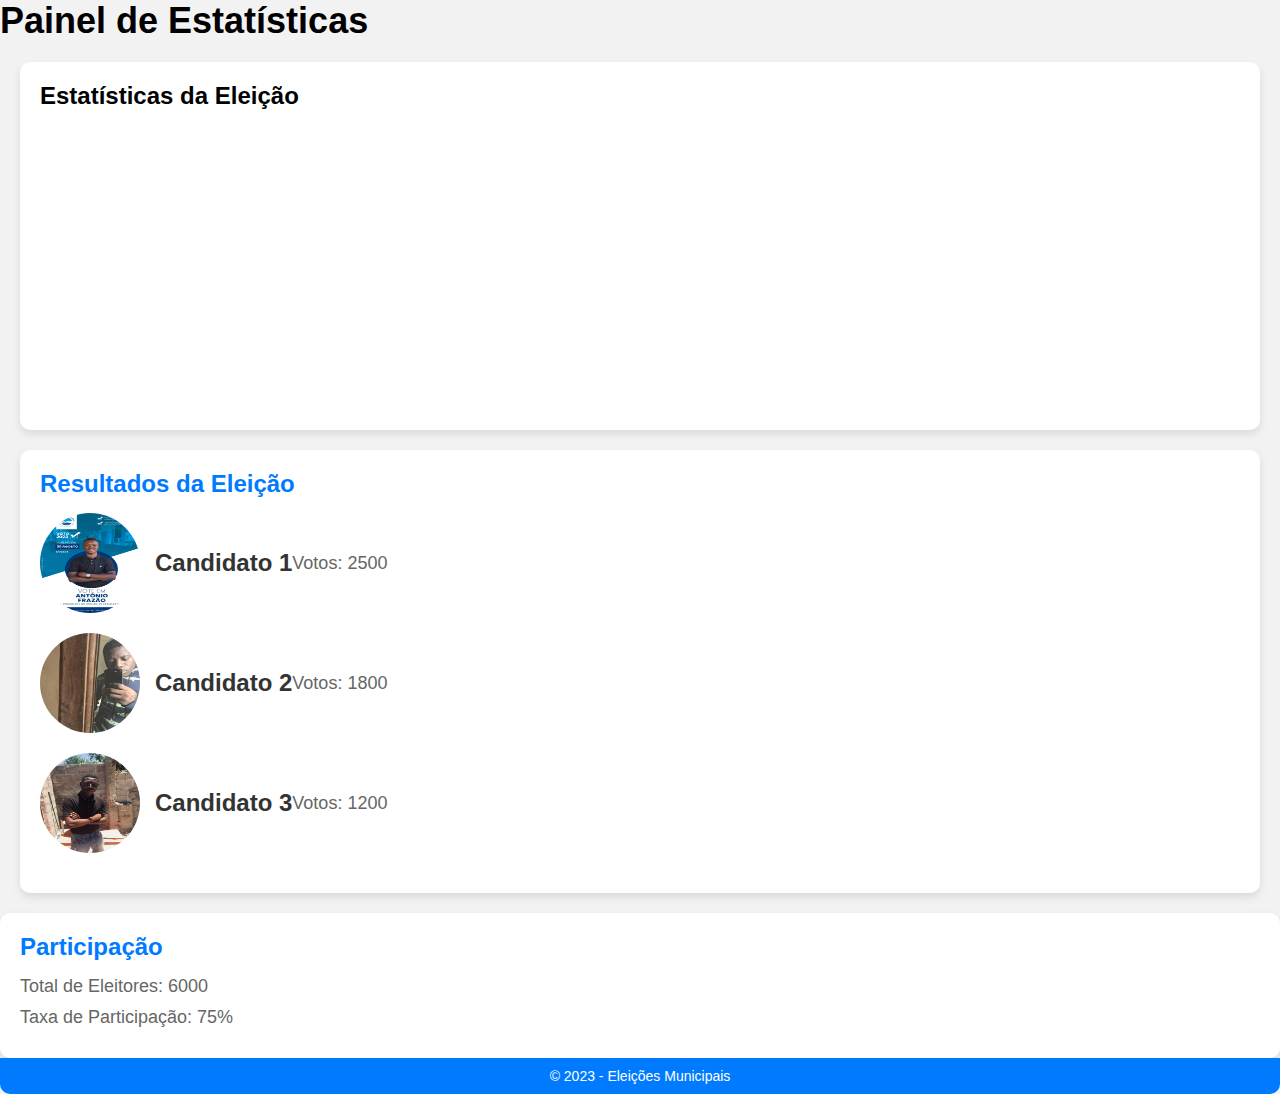
<file: test.html>
<!DOCTYPE html>
<html lang="en">
<head>
    <meta charset="UTF-8">
    <meta name="viewport" content="width=device-width, initial-scale=1.0">
    <link rel="stylesheet" href="style.css">
    <script src="https://cdn.canvasjs.com/canvasjs.min.js"></script>
    <title>Painel de Estatísticas</title>
</head>
<body>
    <header>
        <h1>Painel de Estatísticas</h1>
    </header>

    <section id="conteudo">
        <div id="grafico-container">
            <h2>Estatísticas da Eleição</h2>
            <div id="chartContainer"></div>
        </div>

        <div id="informacoes">
            <h2>Resultados da Eleição</h2>
            <div class="candidato">
                <img src="imagens/cand/Antonio.jpg" alt="Candidato 1">
                <h3>Candidato 1</h3>
                <p>Votos: 2500</p>
            </div>
            <div class="candidato">
                <img src="imagens/cand/WhatsApp Image 2023-10-09 at 05.22.22_968d53e7.jpg" alt="Candidato 2">
                <h3>Candidato 2</h3>
                <p>Votos: 1800</p>
            </div>
            <div class="candidato">
                <img src="imagens/cand/IMG_0091.jpg" alt="Candidato 3">
                <h3>Candidato 3</h3>
                <p>Votos: 1200</p>
            </div>
        </div>
    </section>

    <section id="turnout">
        <h2>Participação</h2>
        <p>Total de Eleitores: 6000</p>
        <p>Taxa de Participação: 75%</p>
    </section>

    <footer>
        <p>&copy; 2023 - Eleições Municipais</p>
    </footer>
    <script>
        window.onload = function() {
    var chart = new CanvasJS.Chart("chartContainer", {
        theme: "light2",
        animationEnabled: true,
        title: {
            text: "Resultado da Eleição"
        },
        data: [{
            type: "pie",
            startAngle: 25,
            toolTipContent: "<b>{label}</b>: {y}%",
            showInLegend: "true",
            legendText: "{label}",
            indexLabelFontSize: 16,
            indexLabel: "{label} - {y}%",
            dataPoints: [
                { y: 40, label: "Candidato 1" },
                { y: 30, label: "Candidato 2" },
                { y: 20, label: "Candidato 3" },
                { y: 10, label: "Outros" }
            ]
        }]
    });

    chart.render();
}

    </script>

    <script src="script.js"></script>
</body>
</html>
</file>
<file: css/estilo.css>
@import url('https://fonts.googleapis.com/css2?family=Roboto:ital,wght@0,100;0,300;0,400;0,500;0,700;0,900;1,100;1,300;1,400;1,500;1,700;1,900&display=swap');
*{
 margin: 0;
 padding: 0;   /*  tirar a etilizacao te duto deixar normal*/
 box-sizing: border-box;
 font-family: roboto, sans-serif;
}
body{
    background-color: rgb(255, 255, 255);
    min-height: 100vh;
}

.container{
    max-width: 1200px;
    margin: 0 auto;
    padding:  0 0%;
}
/* A nave bar */
nav{
    
    margin: 10px 10p;
    display: flex;
    justify-content: space-between;
    align-items: center;
    height: 100px;
    Box-shadow: 2px 1px 4px rgba(0,0,0,0.1);

    
}


.logoImg img{
    height: 100px;
    width: 100px;
}

.login{
    margin-right:10px;
    padding: 10px;
    color: #eee;
    border-radius: 4px;
    background-color: #8c5fb2;

}

#mobileLogin{
    display: none;
}





/*<!-- 
ul:hover {
    background-color: #2980b9;
  }
--!> */


nav .menu-icon{
    cursor: pointer;
    display: none;
}
nav .logo a{
    font-size: 30px;
    font-weight: bold;
    color: #5654b3;
    text-decoration:none;
    padding-left: 15px;

}

nav ul{
    display: flex;
    list-style: none;
    align-items: center;
    padding-right: 15px;
    

}
nav ul li{
    padding: 0 15px;
}

nav ul li a{
    text-decoration: none;
    font-size: 17px ;
    text-transform: uppercase; /*  maisculo  */
    color: #5654b3;
}
nav ul  button{
    border: none;
    font-size: 15px;
    background-color: #5654b3;
    padding: 10px;
    color: white;
    border-radius: 3px;
    letter-spacing: 1px;
    cursor: pointer;
}

main{
   margin-top: 20px;
   display: flex; 
   justify-content: space-between;
   align-items: center;
   padding:  0 15px;
}

.text-bx{
    width: 40%;

}
.text-bx h1{
    direction: 3rem;
    text-transform: uppercase;

}
.text-bx h1 b{
     color: #f1676f;
}
.text-bx p{
    color:#372c62 ;
    font-weight: 400;
    margin-top: 20px;
    
}
.text-bx .input-bx{
 margin:0 20px ;
 display: flex;
 margin-top: 20px;   
}

.text-bx .input-bx input{
    width: 60%;
    display: block;
    padding: 10px;
    border: none;
    color: #8997b9;
    font-size: 16px;

}
.medias-sociais{
    width: 90%;
    display: block;
    padding: 10px;
    border: none;
    color: #8997b9;
    font-size: 16px;
}

text-bx .input-bx input::placeholder{
    color: #8997b9;
}


.text-bx .input-bx button{
   outline: none; 
   border: none;
   padding:10px 20px ;
   background-color: #5654b3;
   color: white;
   cursor: pointer;
   font-size: 15px;
}


.medias-sociais{
    margin-top: 30px;
  
}

.medias-sociais i{
    font-size: 20px;
    color: white ;
    background-color: #372c62;
    padding: 7px;
    border-radius: 4px;
    align-items: center;

}

.medias-sociais a{
    text-decoration: none;
}
/* vota butao  */
#vota{
    margin-top: 100px;
    background-color: #372c62;
    padding: 13px;
    text-decoration: none;
    color: #eee;
    border-radius: 4px;

}


a{
    text-decoration: none;

}

.img-bx{
    align-items: center;
    

}


.img-bx img{
    width: 500px;
    height: 500px;
    align-items:center ;

}

.logo img {
    width: 100px; /* Largura desejada */
    height: 50px; /* Altura ajustada automaticamente para manter a proporção original */
    border: 2px solid #000; /* Borda de 2 pixels sólida preta */
    border-radius: 10px; /* Bordas arredondadas de 10 pixels */
    /* Outros estilos desejados */
}




/* responsividade */
@media(max-width:750px){
    nav .menu-icon {
        display: block;
    }
    nav ul {
        color: black;
        position: fixed;
        width: 50%;
        height: 100%;
        top: 0;
        left: 0;
        display:flex ;
        transform: translateX(-100%);
        align-items: center;
        flex-direction: column;
        transition: 0.3s ease-in ;
        background-color: #5654b3;
        
    }

    nav ul li a {
  
        color: #eee;
    }
    nav ul.active{
        transform: translate(0);
    }
    nav ul li{
        padding: 10px;

    }

    nav ul a{
        font-size:18px ;
        color: white;
        
    }
    nav ul button{
        background-color: #f1676f;
        font-size: 18px;
        margin: 10px;

    }
    .text-bx,
    .img-bx{
        width: 100%;
        text-align: center;
        

    }
    main{
      flex-direction: column;  /*como fica direcao dos elementos em coluna*/

    
    }
    .text-bx{
        margin-bottom: 10px;
    }

    .text-bx .input-bx{
        justify-content: center; /*centralizar um elemento*/
    }
    /* Login */
    .login{
        display: none;
    }
    #mobileLogin{
        display: block;
    }

}
</file>
<file: css/UniChoice.css>
@import url('https://fonts.googleapis.com/css2?family=Poppins:wght@300;400;500;600;700&display=swap');
*{
    margin: 0;
    padding: 0;
    box-sizing: border-box;
    font-family: 'Poppins', sans-serif;
}

body {
  background-color: #eee;
  color: #111;
}
h1 {
  text-align: center;
  margin: 1.25rem 0 0.25rem 0;
}
#aberto{
  background-color: var(--primary-color);
}

.poll {
  background-color: #fff;
  color: #333;
  width: 30vw;
  margin: 1.75rem auto 1rem auto;
  border: 1px solid #ccc;
  border-radius: 0.25rem;
}
.poll-heading {
  padding: 1rem;
  border-bottom: 1px solid;
  border-image: linear-gradient(to right, transparent, #333, transparent) 1;
}
.poll-body {
  padding: 1rem;
}
.poll-body ul {
  list-style-type: none;
  border: 1px solid #ccc;
  border-radius: 0.5rem;
}
.poll-body li label {
  display: block;
  width: 100%;
  padding: 0.5rem;
}
.poll-body li label:hover {
  background-color: #eee;
}
.poll-body li:first-child label {
  border-top-left-radius: 0.5rem;
  border-top-right-radius: 0.5rem;  
}
.poll-body li:last-child label {
  border-bottom-left-radius: 0.5rem;
  border-bottom-right-radius: 0.5rem;  
}
.poll-body li label input[type="radio"] {
  margin-right: 0.5rem;
}
.poll-body li label input[type="radio"]:checked + span {
  font-weight: bold;
}
.poll-footer {
  padding-bottom: 1rem;
  text-align: center;
}
.poll-footer button {
  background-color:var(--primary-color);
  color: #fff;
  padding: 0.5rem;
  font-size: 1.25rem;
  font-weight: bold;
  border: none;
  outline: none;
  width: 7rem;
  border-radius: 0.25rem;
  cursor: pointer;
  transition: background-color 0.2s;
}
.poll-footer button:hover {
  background-color: #333;
}
.poll-footer button:active {
  background-color: #111;
}



@media(max-width: 1200px) {

  .poll {
    width: 50%;
  }
}
@media(max-width: 992px) {

  .poll {
    width: 60%;
  }
}
@media(max-width:767px) {
  html {
    font-size: 14px;
  }
  h1 {
    font-size: 1.75rem;
  }

  .poll {
    width: 80%;
  }
}
</file>
<file: css/cadastroCandidato.css>
/* Google Font Import - Poppins */
@import url('https://fonts.googleapis.com/css2?family=Poppins:wght@300;400;500;600;700&display=swap');
*{
    margin: 0;
    padding: 0;
    box-sizing: border-box;
    font-family: 'Poppins', sans-serif;
}

:root{
    /* ===== Colors ===== */
    --body-color: #E4E9F7;
    --sidebar-color: #FFF;
    --primary-color: #695CFE;
    --primary-color-light: #F6F5FF;
    --toggle-color: #DDD;
    --text-color: #707070;

    /* ====== Transition ====== */
    --tran-03: all 0.2s ease;
    --tran-03: all 0.3s ease;
    --tran-04: all 0.3s ease;
    --tran-05: all 0.3s ease;
}
.nav-link a img{
   margin-left: 20px;
   height: 20px;
   width: 20px;
}

#img{
    align-items: center;
    width: 20px;
    height: 20px;
}
.no-border {
    border: none;
    background-color: white;
}

.btn-edit {
    /* Estilos personalizados para o botão "Editar" */
    background-color:var(--primary-color); /* Cor de fundo */
    color: #fff; /* Cor do texto */
    border: none; /* Sem borda */
    border-radius: 4px; /* Borda arredondada */
    padding: 10px 20px; /* Preenchimento interno */
    cursor: pointer; /* Cursor de mão ao passar o mouse */
}


body{
    min-height: 100vh;
    background-color: var(--body-color);
    transition: var(--tran-05);
}

::selection{
    background-color: var(--primary-color);
    color: #fff;
}



body.dark{
    --body-color: #18191a;
    --sidebar-color: #242526;
    --primary-color: #3a3b3c;
    --primary-color-light: #3a3b3c;
    --toggle-color: #fff;
    --text-color: #ccc;
}

/* ===== Sidebar ===== */
 .sidebar{
    position: fixed;
    top: 0;
    left: 0;
    height: 100%;
    width: 250px;
    padding: 10px 14px;
    background: var(--sidebar-color);
    transition: var(--tran-05);
    z-index: 100;  
}
.sidebar.close{
    width: 88px;
}

/* ===== Reusable code - Here ===== */
.sidebar li{
    height: 50px;
    list-style: none;
    display: flex;
    align-items: center;
    margin-top: 10px;
}

.sidebar header .image,
.sidebar .icon{
    min-width: 60px;
    border-radius: 6px;
}

.sidebar .icon{
    min-width: 60px;
    border-radius: 6px;
    height: 100%;
    display: flex;
    align-items: center;
    justify-content: center;
    font-size: 20px;
}

.sidebar .text,
.sidebar .icon{
    color: var(--text-color);
    transition: var(--tran-03);
}

.sidebar .text{
    font-size: 17px;
    font-weight: 500;
    white-space: nowrap;
    opacity: 1;
}
.sidebar.close .text{
    opacity: 0;
}
/* =========================== */

.sidebar header{
    position: relative;
}

.sidebar header .image-text{
    display: flex;
    align-items: center;
}
.sidebar header .logo-text{
    display: flex;
    flex-direction: column;
}
header .image-text .name {
    margin-top: 2px;
    font-size: 18px;
    font-weight: 600;
}

header .image-text .profession{
    font-size: 16px;
    margin-top: -2px;
    display: block;
}

.sidebar header .image{
    display: flex;
    align-items: center;
    justify-content: center;
}

.sidebar header .image img{
    width: 40px;
    border-radius: 6px;
}

.sidebar header .toggle{
    position: absolute;
    top: 50%;
    right: -25px;
    transform: translateY(-50%) rotate(180deg);
    height: 25px;
    width: 25px;
    background-color: var(--primary-color);
    color: var(--sidebar-color);
    border-radius: 50%;
    display: flex;
    align-items: center;
    justify-content: center;
    font-size: 22px;
    cursor: pointer;
    transition: var(--tran-05);
}

body.dark .sidebar header .toggle{
    color: var(--text-color);
}

.sidebar.close .toggle{
    transform: translateY(-50%) rotate(0deg);
}

.sidebar .menu{
    margin-top: 40px;
}

.sidebar li.search-box{
    display: none;
    border-radius: 6px;
    background-color: var(--primary-color-light);
    cursor: pointer;
    transition: var(--tran-05);
}

.sidebar li.search-box input{
    display: none;
    height: 100%;
    width: 100%;
    outline: none;
    border: none;
    background-color: var(--primary-color-light);
    color: var(--text-color);
    border-radius: 6px;
    font-size: 17px;
    font-weight: 500;
    transition: var(--tran-05);
}
.sidebar li a{
    list-style: none;
    height: 100%;
    background-color: transparent;
    display: flex;
    align-items: center;
    height: 100%;
    width: 100%;
    border-radius: 6px;
    text-decoration: none;
    transition: var(--tran-03);
}
.no-border {
    border:  #000000;
    box-shadow: 2px 1px 4px rgba(0,0,0,0.1);
    border-radius: 4px;
    height: 30px;
    
}
element.style {
   
}
.sidebar li a:hover{
    background-color: var(--primary-color);
}
.sidebar li a:hover .icon,
.sidebar li a:hover .text{
    color: var(--sidebar-color);
}
body.dark .sidebar li a:hover .icon,
body.dark .sidebar li a:hover .text{
    color: var(--text-color);
}

.sidebar .menu-bar{
    height: calc(100% - 55px);
    display: flex;
    flex-direction: column;
    justify-content: space-between;
    overflow-y: scroll;
}
.menu-bar::-webkit-scrollbar{
    display: none;
}
.sidebar .menu-bar .mode{
    border-radius: 6px;
    background-color: var(--primary-color-light);
    position: relative;
    transition: var(--tran-05);
}

.menu-bar .mode .sun-moon{
    height: 50px;
    width: 60px;
}

.mode .sun-moon i{
    position: absolute;
}
.mode .sun-moon i.sun{
    opacity: 0;
}
body.dark .mode .sun-moon i.sun{
    opacity: 1;
}
body.dark .mode .sun-moon i.moon{
    opacity: 0;
}

.menu-bar .bottom-content .toggle-switch{
    position: absolute;
    right: 0;
    height: 100%;
    min-width: 60px;
    display: flex;
    align-items: center;
    justify-content: center;
    border-radius: 6px;
    cursor: pointer;
}
.toggle-switch .switch{
    position: relative;
    height: 22px;
    width: 40px;
    border-radius: 25px;
    background-color: var(--toggle-color);
    transition: var(--tran-05);
}

.switch::before{
    content: '';
    position: absolute;
    height: 15px;
    width: 15px;
    border-radius: 50%;
    top: 50%;
    left: 5px;
    transform: translateY(-50%);
    background-color: var(--sidebar-color);
    transition: var(--tran-04);
}

body.dark .switch::before{
    left: 20px;
}

.home{
    position: absolute;
    top: 0;
    top: 0;
    left: 250px;
    height: 100vh;
    width: calc(100% - 250px);
    background-color: var(--body-color);
    transition: var(--tran-05);
}
.home .text{
    font-size: 20px;
    font-weight: 500;
    color: var(--text-color);
    padding: 12px 60px;
}

.sidebar.close ~ .home{
    left: 78px;
    height: 100vh;
    width: calc(100% - 78px);
}
body.dark .home .text{
    color: var(--text-color);
}

/*   INFORMACAO  */


.cataoBody {
	
	margin: 60px;
	display: flex;
	align-items: flex-start;
	justify-content: center;

	box-sizing: border-box;
}

h2 {
	font-family: "Poppins";
	font-weight: 500;
	font-size: 18px;
	margin: 3px 0;
}

p,
span {
	font-family: "Avenir";
	font-size: 14px;
	color: rgba(34, 34, 34, 0.5);
	margin: 5px 0;
}

.card {
	background-color: #fff;
	box-shadow: 0px 10px 20px rgba(0, 0, 0, 0.1);
	border-radius: 20px;
	display: flex;
	flex-direction: row;
	padding: 30px;
	max-width: 400px;
	min-height: 130px;
	margin: 20px 0;
	transition: all 0.5s ease;
}

.card:hover {
	box-shadow: 8px 28px 50px rgba(39, 44, 49, 0.07),
		1px 6px 12px rgba(39, 44, 49, 0.04);
	transform: translate3D(0, -1px, 0) scale(1.02);
	transition: all 0.5s ease;
}

.profile_img {
	width: 80px;
	height: 80px;

	object-fit: cover;
	object-position: 50% 50%;

	border-radius: 100%;
}

.flag_wrapper {
	width: 25px;
	height: 25px;
	background-color: #f2f2f2;
	border-radius: 100%;
	position: relative;
	top: -30px;
	left: 55px;
}

.flag {
	width: 15px;
	height: 15px;
	position: absolute;
	right: 0;
	left: 0;
	top: 0;
	bottom: 0;
	margin: auto auto;
}

.left {
	margin-right: 12.5px;
}
.right {
	margin-left: 12.5px;
}

.interests {
	margin-top: 10px;
    align-items: center;
    cursor: pointer;

}

.interests_title {
	color: #222222;
	margin-bottom: 5px;
}

.interests_item {
	padding: 0 15px;
	margin-right: 5px;
	line-height: 35px;
	background-color: #e6e6e6;
	border-radius: 5px;
	display: inline-block;
}
</file>
<file: css/perfil.css>
/* Google Font Import - Poppins */
@import url('https://fonts.googleapis.com/css2?family=Poppins:wght@300;400;500;600;700&display=swap');
*{
    margin: 0;
    padding: 0;
    box-sizing: border-box;
    font-family: 'Poppins', sans-serif;
}

:root{
    /* ===== Colors ===== */
    --body-color: #E4E9F7;
    --sidebar-color: #FFF;
    --primary-color: #695CFE;
    --primary-color-light: #F6F5FF;
    --toggle-color: #DDD;
    --text-color: #707070;

    /* ====== Transition ====== */
    --tran-03: all 0.2s ease;
    --tran-03: all 0.3s ease;
    --tran-04: all 0.3s ease;
    --tran-05: all 0.3s ease;
}
.nav-link a img{
   margin-left: 20px;
   height: 20px;
   width: 20px;
}

#img{
    align-items: center;
    width: 20px;
    height: 20px;
}
.no-border {
    border: none;
    background-color: white;
}

.btn-edit {
    /* Estilos personalizados para o botão "Editar" */
    background-color:var(--primary-color); /* Cor de fundo */
    color: #fff; /* Cor do texto */
    border: none; /* Sem borda */
    border-radius: 4px; /* Borda arredondada */
    padding: 10px 20px; /* Preenchimento interno */
    cursor: pointer; /* Cursor de mão ao passar o mouse */
}


body{
    min-height: 100vh;
    background-color: var(--body-color);
    transition: var(--tran-05);
}

::selection{
    background-color: var(--primary-color);
    color: #fff;
}



body.dark{
    --body-color: #18191a;
    --sidebar-color: #242526;
    --primary-color: #3a3b3c;
    --primary-color-light: #3a3b3c;
    --toggle-color: #fff;
    --text-color: #ccc;
}

/* ===== Sidebar ===== */
 .sidebar{
    position: fixed;
    top: 0;
    left: 0;
    height: 100%;
    width: 250px;
    padding: 10px 14px;
    background: var(--sidebar-color);
    transition: var(--tran-05);
    z-index: 100;  
}
.sidebar.close{
    width: 88px;
}

/* ===== Reusable code - Here ===== */
.sidebar li{
    height: 50px;
    list-style: none;
    display: flex;
    align-items: center;
    margin-top: 10px;
}

.sidebar header .image,
.sidebar .icon{
    min-width: 60px;
    border-radius: 6px;
}

.sidebar .icon{
    min-width: 60px;
    border-radius: 6px;
    height: 100%;
    display: flex;
    align-items: center;
    justify-content: center;
    font-size: 20px;
}

.sidebar .text,
.sidebar .icon{
    color: var(--text-color);
    transition: var(--tran-03);
}

.sidebar .text{
    font-size: 17px;
    font-weight: 500;
    white-space: nowrap;
    opacity: 1;
}
.sidebar.close .text{
    opacity: 0;
}
/* =========================== */

.sidebar header{
    position: relative;
}

.sidebar header .image-text{
    display: flex;
    align-items: center;
}
.sidebar header .logo-text{
    display: flex;
    flex-direction: column;
}
header .image-text .name {
    margin-top: 2px;
    font-size: 18px;
    font-weight: 600;
}

header .image-text .profession{
    font-size: 16px;
    margin-top: -2px;
    display: block;
}

.sidebar header .image{
    display: flex;
    align-items: center;
    justify-content: center;
}

.sidebar header .image img{
    width: 40px;
    border-radius: 6px;
}

.sidebar header .toggle{
    position: absolute;
    top: 50%;
    right: -25px;
    transform: translateY(-50%) rotate(180deg);
    height: 25px;
    width: 25px;
    background-color: var(--primary-color);
    color: var(--sidebar-color);
    border-radius: 50%;
    display: flex;
    align-items: center;
    justify-content: center;
    font-size: 22px;
    cursor: pointer;
    transition: var(--tran-05);
}

body.dark .sidebar header .toggle{
    color: var(--text-color);
}

.sidebar.close .toggle{
    transform: translateY(-50%) rotate(0deg);
}

.sidebar .menu{
    margin-top: 40px;
}

.sidebar li.search-box{
    display: none;
    border-radius: 6px;
    background-color: var(--primary-color-light);
    cursor: pointer;
    transition: var(--tran-05);
}

.sidebar li.search-box input{
    display: none;
    height: 100%;
    width: 100%;
    outline: none;
    border: none;
    background-color: var(--primary-color-light);
    color: var(--text-color);
    border-radius: 6px;
    font-size: 17px;
    font-weight: 500;
    transition: var(--tran-05);
}
.sidebar li a{
    list-style: none;
    height: 100%;
    background-color: transparent;
    display: flex;
    align-items: center;
    height: 100%;
    width: 100%;
    border-radius: 6px;
    text-decoration: none;
    transition: var(--tran-03);
}

.sidebar li a:hover{
    background-color: var(--primary-color);
}
.sidebar li a:hover .icon,
.sidebar li a:hover .text{
    color: var(--sidebar-color);
}
body.dark .sidebar li a:hover .icon,
body.dark .sidebar li a:hover .text{
    color: var(--text-color);
}

.sidebar .menu-bar{
    height: calc(100% - 55px);
    display: flex;
    flex-direction: column;
    justify-content: space-between;
    overflow-y: scroll;
}
.menu-bar::-webkit-scrollbar{
    display: none;
}
.sidebar .menu-bar .mode{
    border-radius: 6px;
    background-color: var(--primary-color-light);
    position: relative;
    transition: var(--tran-05);
}

.menu-bar .mode .sun-moon{
    height: 50px;
    width: 60px;
}

.mode .sun-moon i{
    position: absolute;
}
.mode .sun-moon i.sun{
    opacity: 0;
}
body.dark .mode .sun-moon i.sun{
    opacity: 1;
}
body.dark .mode .sun-moon i.moon{
    opacity: 0;
}

.menu-bar .bottom-content .toggle-switch{
    position: absolute;
    right: 0;
    height: 100%;
    min-width: 60px;
    display: flex;
    align-items: center;
    justify-content: center;
    border-radius: 6px;
    cursor: pointer;
}
.toggle-switch .switch{
    position: relative;
    height: 22px;
    width: 40px;
    border-radius: 25px;
    background-color: var(--toggle-color);
    transition: var(--tran-05);
}

.switch::before{
    content: '';
    position: absolute;
    height: 15px;
    width: 15px;
    border-radius: 50%;
    top: 50%;
    left: 5px;
    transform: translateY(-50%);
    background-color: var(--sidebar-color);
    transition: var(--tran-04);
}

body.dark .switch::before{
    left: 20px;
}

.home{
    position: absolute;
    top: 0;
    top: 0;
    left: 250px;
    height: 100vh;
    width: calc(100% - 250px);
    background-color: var(--body-color);
    transition: var(--tran-05);
}
.home .text{
    font-size: 20px;
    font-weight: 500;
    color: var(--text-color);
    padding: 12px 60px;
}

.sidebar.close ~ .home{
    left: 78px;
    height: 100vh;
    width: calc(100% - 78px);
}
body.dark .home .text{
    color: var(--text-color);
}

/*   INFORMACAO  */


.cataoBody {
	
	margin: 60px;
	display: flex;
	align-items: flex-start;
	justify-content: center;

	box-sizing: border-box;
}

h2 {
	font-family: "Poppins";
	font-weight: 500;
	font-size: 18px;
	margin: 3px 0;
}

p,
span {
	font-family: "Avenir";
	font-size: 14px;
	color: rgba(34, 34, 34, 0.5);
	margin: 5px 0;
}

.card {
	background-color: #fff;
	box-shadow: 0px 10px 20px rgba(0, 0, 0, 0.1);
	border-radius: 20px;
	display: flex;
	flex-direction: row;
	padding: 30px;
	max-width: 400px;
	min-height: 130px;
	margin: 20px 0;
	transition: all 0.5s ease;
}

.card:hover {
	box-shadow: 8px 28px 50px rgba(39, 44, 49, 0.07),
		1px 6px 12px rgba(39, 44, 49, 0.04);
	transform: translate3D(0, -1px, 0) scale(1.02);
	transition: all 0.5s ease;
}

.profile_img {
	width: 80px;
	height: 80px;

	object-fit: cover;
	object-position: 50% 50%;

	border-radius: 100%;
}

.flag_wrapper {
	width: 25px;
	height: 25px;
	background-color: #f2f2f2;
	border-radius: 100%;
	position: relative;
	top: -30px;
	left: 55px;
}

.flag {
	width: 15px;
	height: 15px;
	position: absolute;
	right: 0;
	left: 0;
	top: 0;
	bottom: 0;
	margin: auto auto;
}

.left {
	margin-right: 12.5px;
}
.right {
	margin-left: 12.5px;
}

.interests {
	margin-top: 10px;
    align-items: center;
    cursor: pointer;

}

.interests_title {
	color: #222222;
	margin-bottom: 5px;
}

.interests_item {
	padding: 0 15px;
	margin-right: 5px;
	line-height: 35px;
	background-color: #e6e6e6;
	border-radius: 5px;
	display: inline-block;
}
</file>
<file: css/GerenciamentoUniChoice.css>
.rwd-table {
margin: auto;

border-collapse: collapse;
}

.rwd-table tr:first-child {
border-top: none;
background: var(--primary-color);;
color: #fff;
}
#aberto{
    background-color: var(--primary-color);
  }

.rwd-table tr {
border-top: 1px solid #ddd;
border-bottom: 1px solid #ddd;
background-color: #f5f9fc;
}

.rwd-table tr:nth-child(odd):not(:first-child) {
background-color: #ebf3f9;
}

.rwd-table th {
display: none;
}

.rwd-table td {
display: block;
}

.rwd-table td:first-child {
margin-top: .5em;
}

.rwd-table td:last-child {
margin-bottom: .5em;
}

.rwd-table td:before {
content: attr(data-th) ": ";
font-weight: bold;
width: 120px;
display: inline-block;
color: #000;
}

.rwd-table th,
.rwd-table td {
text-align: left;
}

.rwd-table {
color: #333;
border-radius: .4em;
overflow: hidden;
}

.rwd-table tr {
border-color: #bfbfbf;
}

.rwd-table th,
.rwd-table td {
padding: .5em 1em;
}
@media screen and (max-width: 601px) {
.rwd-table tr:nth-child(2) {
border-top: none;
}
}
@media screen and (min-width: 600px) {
.rwd-table tr:hover:not(:first-child) {
background-color: #d8e7f3;
}
.rwd-table td:before {
display: none;
}
.rwd-table th,
.rwd-table td {
display: table-cell;
padding: .2m .5em;
}
.rwd-table th:first-child,
.rwd-table td:first-child {
padding-left: 0;
}
.rwd-table th:last-child,
.rwd-table td:last-child {
padding-right: 0;
}
.rwd-table th,
.rwd-table td {
padding: 15px !important;
}
}


.accao img{

cursor: pointer;
width: 30px;
height: 30px;

}
/* THE END OF THE IMPORTANT STUFF */

/* Basic Styling */

h1 {
text-align: center;
font-size: 30px;
color: #000000;
margin-bottom: 100px;
}
.container {
margin-top: 100px;
display: block;
text-align: center;
}
h3 {
display: inline-block;
position: relative;
text-align: center;
font-size: 1.5em;
color: #cecece;
}
h3:before {
content: "\25C0";
position: absolute;
left: -50px;
-webkit-animation: leftRight 2s linear infinite;
animation: leftRight 2s linear infinite;
}
h3:after {
content: "\25b6";
position: absolute;
right: -50px;
-webkit-animation: leftRight 2s linear infinite reverse;
animation: leftRight 2s linear infinite reverse;
}
@-webkit-keyframes leftRight {
0%    { -webkit-transform: translateX(0)}
25%   { -webkit-transform: translateX(-10px)}
75%   { -webkit-transform: translateX(10px)}
100%  { -webkit-transform: translateX(0)}
}
@keyframes leftRight {
0%    { transform: translateX(0)}
25%   { transform: translateX(-10px)}
75%   { transform: translateX(10px)}
100%  { transform: translateX(0)}
}


#jeiel{
margin-block-end: 100px;

}

/*
Don't look at this last part. It's unnecessary. I was just playing with pixel gradients... Don't judge.
*/


@media screen and (max-width: 601px) {
.rwd-table tr {
background-image: -webkit-linear-gradient(left, #428bca 137px, #f5f9fc 1px, #f5f9fc 100%);
background-image: -moz-linear-gradient(left, #428bca 137px, #f5f9fc 1px, #f5f9fc 100%);
background-image: -o-linear-gradient(left, #428bca 137px, #f5f9fc 1px, #f5f9fc 100%);
background-image: -ms-linear-gradient(left, #428bca 137px, #f5f9fc 1px, #f5f9fc 100%);
background-image: linear-gradient(left, #428bca 137px, #f5f9fc 1px, #f5f9fc 100%);
}
.rwd-table tr:nth-child(odd) {
background-image: -webkit-linear-gradient(left, #428bca 137px, #ebf3f9 1px, #ebf3f9 100%);
background-image: -moz-linear-gradient(left, #428bca 137px, #ebf3f9 1px, #ebf3f9 100%);
background-image: -o-linear-gradient(left, #428bca 137px, #ebf3f9 1px, #ebf3f9 100%);
background-image: -ms-linear-gradient(left, #428bca 137px, #ebf3f9 1px, #ebf3f9 100%);
background-image: linear-gradient(left, #428bca 137px, #ebf3f9 1px, #ebf3f9 100%);
}



}
</file>
<file: css/indexAdmin.css>
/* Google Font Import - Poppins */
@import url('https://fonts.googleapis.com/css2?family=Poppins:wght@300;400;500;600;700&display=swap');
*{
    margin: 0;
    padding: 0;
    box-sizing: border-box;
    font-family: 'Poppins', sans-serif;
}

:root{
    /* ===== Colors ===== */
    --body-color: #E4E9F7;
    --sidebar-color: #FFF;
    --primary-color: #695CFE;
    --primary-color-light: #F6F5FF;
    --toggle-color: #DDD;
    --text-color: #707070;

    /* ====== Transition ====== */
    --tran-03: all 0.2s ease;
    --tran-03: all 0.3s ease;
    --tran-04: all 0.3s ease;
    --tran-05: all 0.3s ease;
}
.nav-link a img{
   margin-left: 20px;
   height: 20px;
   width: 20px;
}

#img{
    align-items: center;
    width: 20px;
    height: 20px;
}
.no-border {
    border: none;
    background-color: white;
}

.btn-edit {
    /* Estilos personalizados para o botão "Editar" */
    background-color:var(--primary-color); /* Cor de fundo */
    color: #fff; /* Cor do texto */
    border: none; /* Sem borda */
    border-radius: 4px; /* Borda arredondada */
    padding: 10px 20px; /* Preenchimento interno */
    cursor: pointer; /* Cursor de mão ao passar o mouse */
}


body{
    min-height: 100vh;
    background-color: var(--body-color);
    transition: var(--tran-05);
}

::selection{
    background-color: var(--primary-color);
    color: #fff;
}



body.dark{
    --body-color: #18191a;
    --sidebar-color: #242526;
    --primary-color: #3a3b3c;
    --primary-color-light: #3a3b3c;
    --toggle-color: #fff;
    --text-color: #ccc;
}

/* ===== Sidebar ===== */
 .sidebar{
    position: fixed;
    top: 0;
    left: 0;
    height: 100%;
    width: 250px;
    padding: 10px 14px;
    background: var(--sidebar-color);
    transition: var(--tran-05);
    z-index: 100;  
}
.sidebar.close{
    width: 88px;
}

/* ===== Reusable code - Here ===== */
.sidebar li{
    height: 50px;
    list-style: none;
    display: flex;
    align-items: center;
    margin-top: 10px;
}

.sidebar header .image,
.sidebar .icon{
    min-width: 60px;
    border-radius: 6px;
}

.sidebar .icon{
    min-width: 60px;
    border-radius: 6px;
    height: 100%;
    display: flex;
    align-items: center;
    justify-content: center;
    font-size: 20px;
}

.sidebar .text,
.sidebar .icon{
    color: var(--text-color);
    transition: var(--tran-03);
}

.sidebar .text{
    font-size: 17px;
    font-weight: 500;
    white-space: nowrap;
    opacity: 1;
}
.sidebar.close .text{
    opacity: 0;
}
/* =========================== */

.sidebar header{
    position: relative;
}

.sidebar header .image-text{
    display: flex;
    align-items: center;
}
.sidebar header .logo-text{
    display: flex;
    flex-direction: column;
}
header .image-text .name {
    margin-top: 2px;
    font-size: 18px;
    font-weight: 600;
}

header .image-text .profession{
    font-size: 16px;
    margin-top: -2px;
    display: block;
}

.sidebar header .image{
    display: flex;
    align-items: center;
    justify-content: center;
}

.sidebar header .image img{
    width: 40px;
    border-radius: 6px;
}

.sidebar header .toggle{
    position: absolute;
    top: 50%;
    right: -25px;
    transform: translateY(-50%) rotate(180deg);
    height: 25px;
    width: 25px;
    background-color: var(--primary-color);
    color: var(--sidebar-color);
    border-radius: 50%;
    display: flex;
    align-items: center;
    justify-content: center;
    font-size: 22px;
    cursor: pointer;
    transition: var(--tran-05);
}

body.dark .sidebar header .toggle{
    color: var(--text-color);
}

.sidebar.close .toggle{
    transform: translateY(-50%) rotate(0deg);
}

.sidebar .menu{
    margin-top: 40px;
}

.sidebar li.search-box{
    display: none;
    border-radius: 6px;
    background-color: var(--primary-color-light);
    cursor: pointer;
    transition: var(--tran-05);
}

.sidebar li.search-box input{
    display: none;
    height: 100%;
    width: 100%;
    outline: none;
    border: none;
    background-color: var(--primary-color-light);
    color: var(--text-color);
    border-radius: 6px;
    font-size: 17px;
    font-weight: 500;
    transition: var(--tran-05);
}
.sidebar li a{
    list-style: none;
    height: 100%;
    background-color: transparent;
    display: flex;
    align-items: center;
    height: 100%;
    width: 100%;
    border-radius: 6px;
    text-decoration: none;
    transition: var(--tran-03);
}
.no-border {
    border:  #000000;
    box-shadow: 2px 1px 4px rgba(0,0,0,0.1);
    border-radius: 4px;
    height: 30px;
    
}
element.style {
   
}
.sidebar li a:hover{
    background-color: var(--primary-color);
}
.sidebar li a:hover .icon,
.sidebar li a:hover .text{
    color: var(--sidebar-color);
}
body.dark .sidebar li a:hover .icon,
body.dark .sidebar li a:hover .text{
    color: var(--text-color);
}

.sidebar .menu-bar{
    height: calc(100% - 55px);
    display: flex;
    flex-direction: column;
    justify-content: space-between;
    overflow-y: scroll;
}
.menu-bar::-webkit-scrollbar{
    display: none;
}
.sidebar .menu-bar .mode{
    border-radius: 6px;
    background-color: var(--primary-color-light);
    position: relative;
    transition: var(--tran-05);
}

.menu-bar .mode .sun-moon{
    height: 50px;
    width: 60px;
}

.mode .sun-moon i{
    position: absolute;
}
.mode .sun-moon i.sun{
    opacity: 0;
}
body.dark .mode .sun-moon i.sun{
    opacity: 1;
}
body.dark .mode .sun-moon i.moon{
    opacity: 0;
}

.menu-bar .bottom-content .toggle-switch{
    position: absolute;
    right: 0;
    height: 100%;
    min-width: 60px;
    display: flex;
    align-items: center;
    justify-content: center;
    border-radius: 6px;
    cursor: pointer;
}
.toggle-switch .switch{
    position: relative;
    height: 22px;
    width: 40px;
    border-radius: 25px;
    background-color: var(--toggle-color);
    transition: var(--tran-05);
}

.switch::before{
    content: '';
    position: absolute;
    height: 15px;
    width: 15px;
    border-radius: 50%;
    top: 50%;
    left: 5px;
    transform: translateY(-50%);
    background-color: var(--sidebar-color);
    transition: var(--tran-04);
}

body.dark .switch::before{
    left: 20px;
}

.home{
    position: absolute;
    top: 0;
    top: 0;
    left: 250px;
    height: 100vh;
    width: calc(100% - 250px);
    background-color: var(--body-color);
    transition: var(--tran-05);
}
.home .text{
    font-size: 20px;
    font-weight: 500;
    color: var(--text-color);
    padding: 12px 60px;
}

.sidebar.close ~ .home{
    left: 78px;
    height: 100vh;
    width: calc(100% - 78px);
}
body.dark .home .text{
    color: var(--text-color);
}

/*   INFORMACAO  */


.cataoBody {
	
	margin: 60px;
	display: flex;
	align-items: flex-start;
	justify-content: center;

	box-sizing: border-box;
}

h2 {
	font-family: "Poppins";
	font-weight: 500;
	font-size: 18px;
	margin: 3px 0;
}

p,
span {
	font-family: "Avenir";
	font-size: 14px;
	color: rgba(34, 34, 34, 0.5);
	margin: 5px 0;
}

.card {
	background-color: #fff;
	box-shadow: 0px 10px 20px rgba(0, 0, 0, 0.1);
	border-radius: 20px;
	display: flex;
	flex-direction: row;
	padding: 30px;
	max-width: 400px;
	min-height: 130px;
	margin: 20px 0;
	transition: all 0.5s ease;
}

.card:hover {
	box-shadow: 8px 28px 50px rgba(39, 44, 49, 0.07),
		1px 6px 12px rgba(39, 44, 49, 0.04);
	transform: translate3D(0, -1px, 0) scale(1.02);
	transition: all 0.5s ease;
}

.profile_img {
	width: 80px;
	height: 80px;

	object-fit: cover;
	object-position: 50% 50%;

	border-radius: 100%;
}

.flag_wrapper {
	width: 25px;
	height: 25px;
	background-color: #f2f2f2;
	border-radius: 100%;
	position: relative;
	top: -30px;
	left: 55px;
}

.flag {
	width: 15px;
	height: 15px;
	position: absolute;
	right: 0;
	left: 0;
	top: 0;
	bottom: 0;
	margin: auto auto;
}

.left {
	margin-right: 12.5px;
}
.right {
	margin-left: 12.5px;
}

.interests {
	margin-top: 10px;
    align-items: center;
    cursor: pointer;

}

.interests_title {
	color: #222222;
	margin-bottom: 5px;
}

.interests_item {
	padding: 0 15px;
	margin-right: 5px;
	line-height: 35px;
	background-color: #e6e6e6;
	border-radius: 5px;
	display: inline-block;
}



#chartContainer{
   
    box-shadow: 0px 10px 20px rgba(0, 0, 0, 0.1);
    transition: all 0.5s ease;
    max-width:  50%;
    min-width: 50%;
    max-height: 50%;
    max-height: 50%;

}
</file>
<file: css/login.css>
@import url('https://fonts.googleapis.com/css2?family=Roboto:ital,wght@0,100;0,300;0,400;0,500;0,700;0,900;1,100;1,300;1,400;1,500;1,700;1,900&display=swap');
*{
 margin: 0;
 padding: 0;   /*  tirar a etilizacao te duto deixar normal*/
 box-sizing: border-box;
 font-family: roboto, sans-serif;
}
body{
    background-color: rgb(255, 255, 255);
    min-height: 100vh;
}

  .container {
    display: flex;
    justify-content: center;
    align-items: center;
    height: 100vh;
  }

  .form-container {
    width: auto;
    max-width: 566px;
    margin: 150px;
    padding: 50px;
    background-color: #333;
    border-radius: 10px;
    box-shadow: 0 0 10px rgba(0, 0, 0, 0.2);
    color: #fff;
  }

  h1 {
    text-align: center;
    margin-bottom: 30px;
    font-size: 36px;
    color: #b38bff;
  }

  form {
    display: flex;
    flex-direction: column;
  }

  label {
    margin-bottom: 10px;
    font-size: 18px;
  }

  input {
    padding: 12px;
    border: none;
    border-radius: 5px;
    margin-bottom: 20px;
    font-size: 16px;
    color: #fff;
    background-color: #555;
  }

  button {
    padding: 10px;
    background-color: #b38bff;
    color: #fff;
    border: none;
    border-radius: 5px;
    cursor: pointer;
    font-size: 18px;
    transition: background-color 0.2s ease-in-out;
  }

  button:hover {
    background-color: #8c5fb2;
  }

  a {
    text-decoration: none;
    color: #b38bff;
    font-size: 18px;
    transition: color 0.2s ease-in-out;
  }

  a:hover {
    color: #8c5fb2;
  }

  p {
    text-align: center;
    margin: 8px;
  }
</file>
<file: css/notificacao.css>
/* Google Font Import - Poppins */
@import url('https://fonts.googleapis.com/css2?family=Poppins:wght@300;400;500;600;700&display=swap');
*{
    margin: 0;
    padding: 0;
    box-sizing: border-box;
    font-family: 'Poppins', sans-serif;
}

:root{
    /* ===== Colors ===== */
    --body-color: #E4E9F7;
    --sidebar-color: #FFF;
    --primary-color: #695CFE;
    --primary-color-light: #F6F5FF;
    --toggle-color: #DDD;
    --text-color: #707070;

    /* ====== Transition ====== */
    --tran-03: all 0.2s ease;
    --tran-03: all 0.3s ease;
    --tran-04: all 0.3s ease;
    --tran-05: all 0.3s ease;
}
.nav-link a img{
   margin-left: 20px;
   height: 20px;
   width: 20px;
}


 
body{
    min-height: 100vh;
    background-color: var(--body-color);
    transition: var(--tran-05);
}

::selection{
    background-color: var(--primary-color);
    color: #fff;
}



body.dark{
    --body-color: #18191a;
    --sidebar-color: #242526;
    --primary-color: #3a3b3c;
    --primary-color-light: #3a3b3c;
    --toggle-color: #fff;
    --text-color: #ccc;
}

/* ===== Sidebar ===== */
 .sidebar{
    position: fixed;
    top: 0;
    left: 0;
    height: 100%;
    width: 250px;
    padding: 10px 14px;
    background: var(--sidebar-color);
    transition: var(--tran-05);
    z-index: 100;  
}
.sidebar.close{
    width: 88px;
}

/* ===== Reusable code - Here ===== */
.sidebar li{
    height: 50px;
    list-style: none;
    display: flex;
    align-items: center;
    margin-top: 10px;
}

.sidebar header .image,
.sidebar .icon{
    min-width: 60px;
    border-radius: 6px;
}

.sidebar .icon{
    min-width: 60px;
    border-radius: 6px;
    height: 100%;
    display: flex;
    align-items: center;
    justify-content: center;
    font-size: 20px;
}

.sidebar .text,
.sidebar .icon{
    color: var(--text-color);
    transition: var(--tran-03);
}

.sidebar .text{
    font-size: 17px;
    font-weight: 500;
    white-space: nowrap;
    opacity: 1;
}
.sidebar.close .text{
    opacity: 0;
}
/* =========================== */

.sidebar header{
    position: relative;
}

.sidebar header .image-text{
    display: flex;
    align-items: center;
}
.sidebar header .logo-text{
    display: flex;
    flex-direction: column;
}
header .image-text .name {
    margin-top: 2px;
    font-size: 18px;
    font-weight: 600;
}

header .image-text .profession{
    font-size: 16px;
    margin-top: -2px;
    display: block;
}

.sidebar header .image{
    display: flex;
    align-items: center;
    justify-content: center;
}

.sidebar header .image img{
    width: 40px;
    border-radius: 6px;
}

.sidebar header .toggle{
    position: absolute;
    top: 50%;
    right: -25px;
    transform: translateY(-50%) rotate(180deg);
    height: 25px;
    width: 25px;
    background-color: var(--primary-color);
    color: var(--sidebar-color);
    border-radius: 50%;
    display: flex;
    align-items: center;
    justify-content: center;
    font-size: 22px;
    cursor: pointer;
    transition: var(--tran-05);
}

body.dark .sidebar header .toggle{
    color: var(--text-color);
}

.sidebar.close .toggle{
    transform: translateY(-50%) rotate(0deg);
}

.sidebar .menu{
    margin-top: 40px;
}

.sidebar li.search-box{
    display: none;
    border-radius: 6px;
    background-color: var(--primary-color-light);
    cursor: pointer;
    transition: var(--tran-05);
}

.sidebar li.search-box input{
    display: none;
    height: 100%;
    width: 100%;
    outline: none;
    border: none;
    background-color: var(--primary-color-light);
    color: var(--text-color);
    border-radius: 6px;
    font-size: 17px;
    font-weight: 500;
    transition: var(--tran-05);
}
.sidebar li a{
    list-style: none;
    height: 100%;
    background-color: transparent;
    display: flex;
    align-items: center;
    height: 100%;
    width: 100%;
    border-radius: 6px;
    text-decoration: none;
    transition: var(--tran-03);
}

.sidebar li a:hover{
    background-color: var(--primary-color);
}
.sidebar li a:hover .icon,
.sidebar li a:hover .text{
    color: var(--sidebar-color);
}
body.dark .sidebar li a:hover .icon,
body.dark .sidebar li a:hover .text{
    color: var(--text-color);
}

.sidebar .menu-bar{
    height: calc(100% - 55px);
    display: flex;
    flex-direction: column;
    justify-content: space-between;
    overflow-y: scroll;
}
.menu-bar::-webkit-scrollbar{
    display: none;
}
.sidebar .menu-bar .mode{
    border-radius: 6px;
    background-color: var(--primary-color-light);
    position: relative;
    transition: var(--tran-05);
}

.menu-bar .mode .sun-moon{
    height: 50px;
    width: 60px;
}

.mode .sun-moon i{
    position: absolute;
}
.mode .sun-moon i.sun{
    opacity: 0;
}
body.dark .mode .sun-moon i.sun{
    opacity: 1;
}
body.dark .mode .sun-moon i.moon{
    opacity: 0;
}

.menu-bar .bottom-content .toggle-switch{
    position: absolute;
    right: 0;
    height: 100%;
    min-width: 60px;
    display: flex;
    align-items: center;
    justify-content: center;
    border-radius: 6px;
    cursor: pointer;
}
.toggle-switch .switch{
    position: relative;
    height: 22px;
    width: 40px;
    border-radius: 25px;
    background-color: var(--toggle-color);
    transition: var(--tran-05);
}

.switch::before{
    content: '';
    position: absolute;
    height: 15px;
    width: 15px;
    border-radius: 50%;
    top: 50%;
    left: 5px;
    transform: translateY(-50%);
    background-color: var(--sidebar-color);
    transition: var(--tran-04);
}

body.dark .switch::before{
    left: 20px;
}

.home{
    position: absolute;
    top: 0;
    top: 0;
    left: 250px;
    height: 100vh;
    width: calc(100% - 250px);
    background-color: var(--body-color);
    transition: var(--tran-05);
}
.home .text{
    font-size: 20px;
    font-weight: 500;
    color: var(--text-color);
    padding: 12px 60px;
}

.sidebar.close ~ .home{
    left: 78px;
    height: 100vh;
    width: calc(100% - 78px);
}
body.dark .home .text{
    color: var(--text-color);
}

/*   INFORMACAO  */


.cataoBody {
	
	margin: 60px;
	display: flex;
	align-items: flex-start;
	justify-content: center;

	box-sizing: border-box;
}

h2 {
	font-family: "Poppins";
	font-weight: 500;
	font-size: 18px;
	margin: 3px 0;
}

p,
span {
	font-family: "Avenir";
	font-size: 14px;
	color: rgba(34, 34, 34, 0.5);
	margin: 5px 0;
}

.card {
	background-color: #fff;
	box-shadow: 0px 10px 20px rgba(0, 0, 0, 0.1);
	border-radius: 20px;
	display: flex;
	flex-direction: row;
	padding: 30px;
	max-width: 400px;
	min-height: 130px;
	margin: 20px 0;
	transition: all 0.5s ease;
}

.card:hover {
	box-shadow: 8px 28px 50px rgba(39, 44, 49, 0.07),
		1px 6px 12px rgba(39, 44, 49, 0.04);
	transform: translate3D(0, -1px, 0) scale(1.02);
	transition: all 0.5s ease;
}

.profile_img {
	width: 80px;
	height: 80px;

	object-fit: cover;
	object-position: 50% 50%;

	border-radius: 100%;
}

.flag_wrapper {
	width: 25px;
	height: 25px;
	background-color: #f2f2f2;
	border-radius: 100%;
	position: relative;
	top: -30px;
	left: 55px;
}

.flag {
	width: 15px;
	height: 15px;
	position: absolute;
	right: 0;
	left: 0;
	top: 0;
	bottom: 0;
	margin: auto auto;
}

.left {
	margin-right: 12.5px;
}
.right {
	margin-left: 12.5px;
}

.interests {
	margin-top: 10px;
}

.interests_title {
	color: #222222;
	margin-bottom: 5px;
}

.interests_item {
	padding: 0 15px;
	margin-right: 5px;
	line-height: 35px;
	background-color: #e6e6e6;
	border-radius: 5px;

	display: inline-block;
}
</file>
<file: style.css>
/* Reset de margin e padding */
* {
    margin: 0;
    padding: 0;
    box-sizing: border-box;
}

/* Estilize o corpo da página */
body {
    font-family: 'Arial', sans-serif;
    background-color: #f2f2f2;
}

/* Estilize o cabeçalho */


header h1 {
    font-size: 36px;
    margin-bottom: 10px;
}

/* Estilize o conteúdo */
#conteudo {
    display: flex;
    flex-wrap: wrap; /* Permite que os elementos fluam para a próxima linha em telas menores */
    justify-content: space-between;
    margin: 20px;
}

/* Estilize o contêiner do gráfico */
#grafico-container {
    background-color: #fff;
    box-shadow: 0 4px 8px rgba(0, 0, 0, 0.1);
    border-radius: 10px;
    padding: 20px;
    width: 100%; /* Ocupará toda a largura em telas menores */
    margin-bottom: 20px; /* Adiciona espaço inferior entre o gráfico e as informações */
}

/* Estilize o gráfico */
#chartContainer {
    height: 300px;
    width: 100%;
}

/* Estilize o contêiner de informações */
#informacoes {
    background-color: #fff;
    box-shadow: 0 4px 8px rgba(0, 0, 0, 0.1);
    border-radius: 10px;
    padding: 20px;
    width: 100%; /* Ocupará toda a largura em telas menores */
}

#informacoes h2 {
    font-size: 24px;
    color: #007BFF;
    margin-bottom: 15px;
}

/* Estilize candidatos */
.candidato {
    margin-bottom: 20px;
    display: flex;
    align-items: center;
}

.candidato img {
    width: 100px;
    height: 100px;
    border-radius: 50%;
    margin-right: 15px;
}

.candidato h3 {
    font-size: 24px;
    color: #333;
    margin: 0;
}

.candidato p {
    font-size: 18px;
    color: #666;
    margin: 0;
}

/* Estilize as informações de participação */
#turnout {
    background-color: #fff;
    box-shadow: 0 4px 8px rgba(0, 0, 0, 0.1);
    border-radius: 10px;
    padding: 20px;
    width: 100%; /* Ocupará toda a largura em telas menores */
    margin-top: 20px; /* Adiciona espaço superior entre as informações de participação e o rodapé */
}

#turnout h2 {
    font-size: 24px;
    color: #007BFF;
    margin-bottom: 15px;
}

#turnout p {
    font-size: 18px;
    color: #666;
    margin: 10px 0;
}

/* Estilize o rodapé */
footer {
    background-color: #007BFF;
    color: #fff;
    text-align: center;
    padding: 10px 0;
    font-size: 14px;
    border-radius: 0 0 10px 10px;
}
</file>
